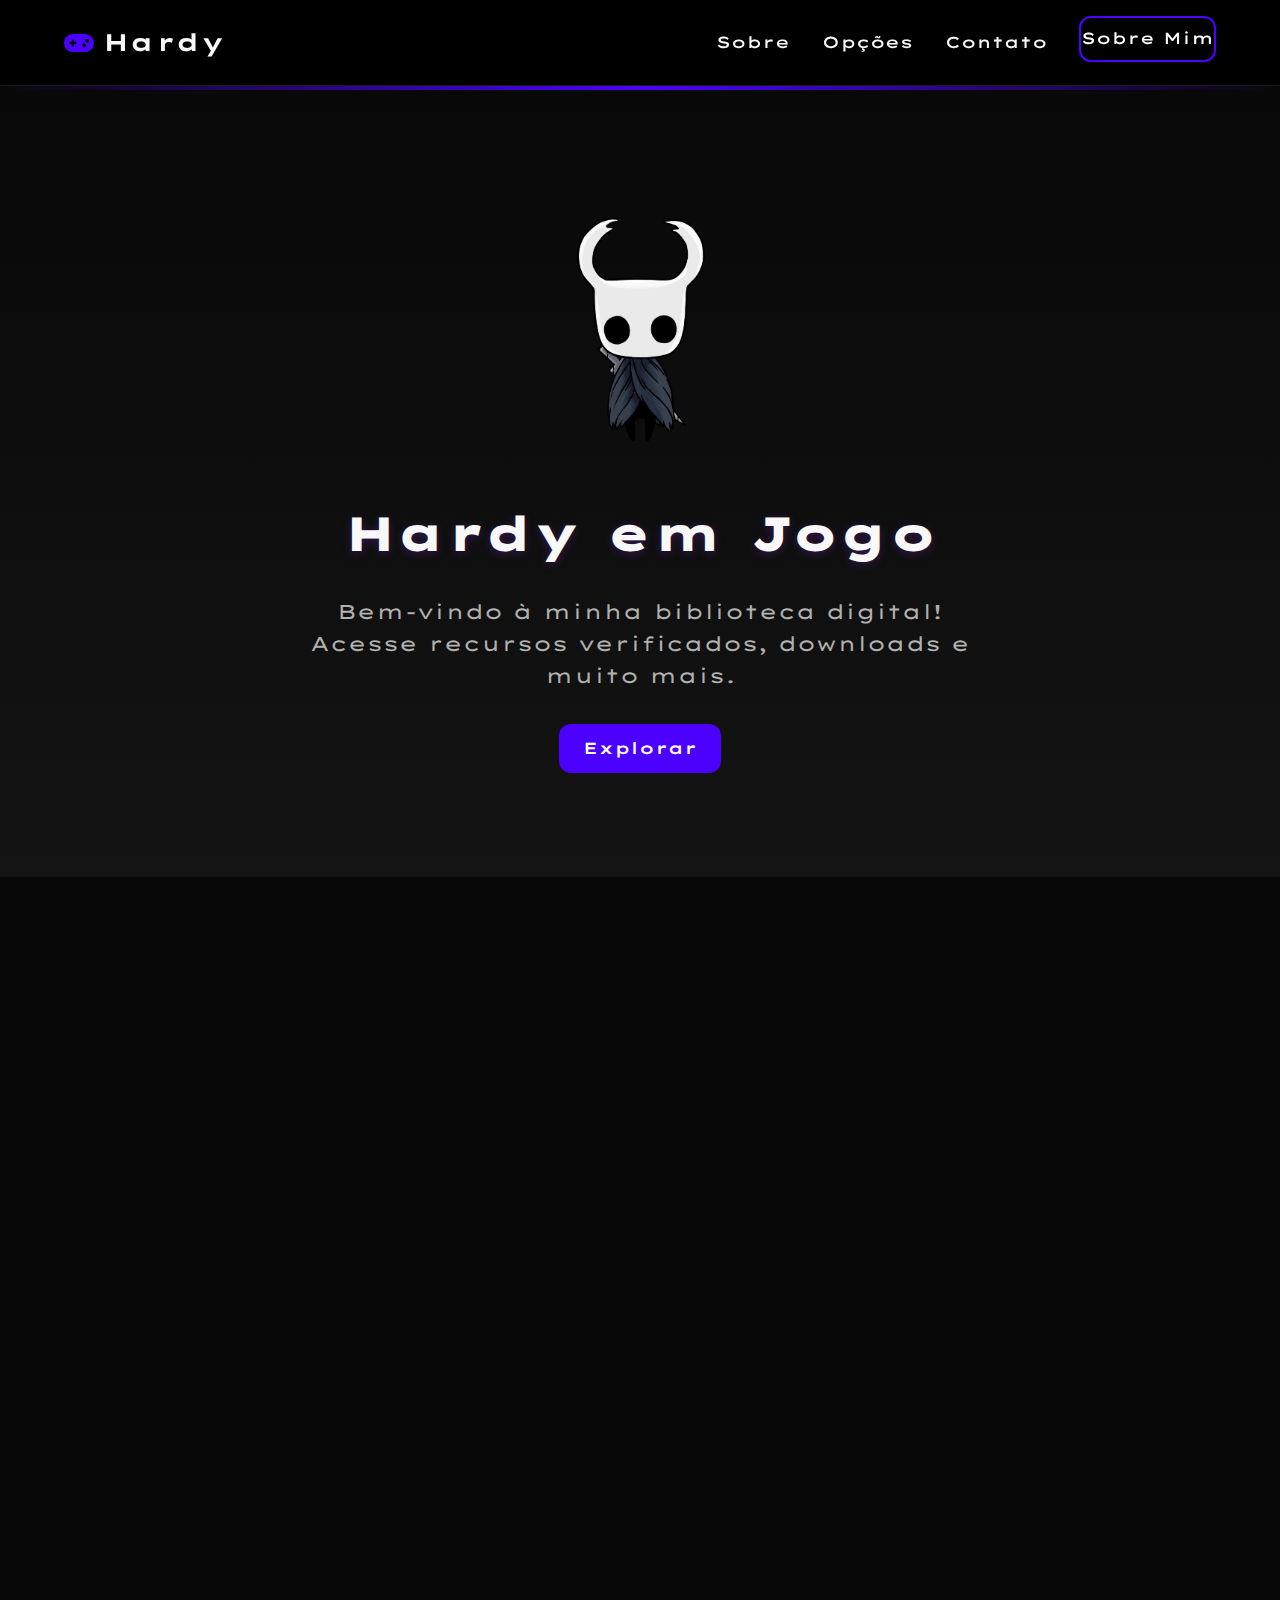
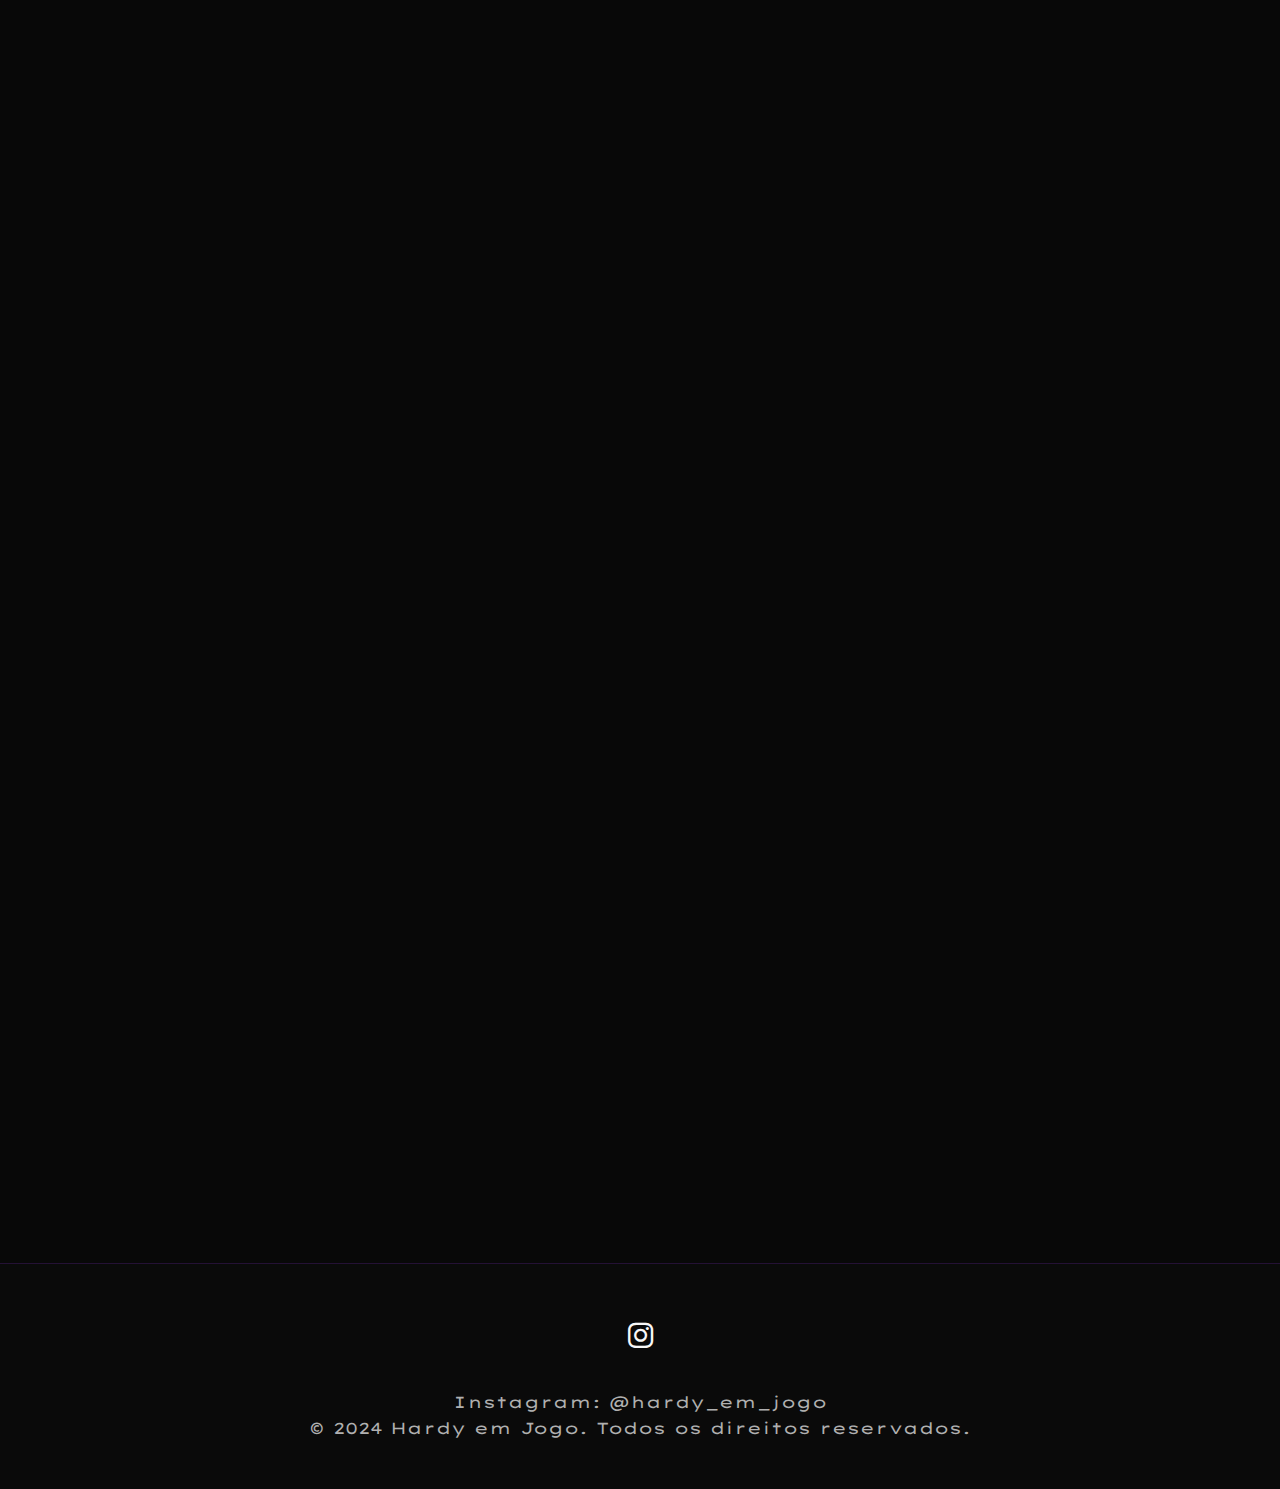
<file: index.html>
<!DOCTYPE html>
<html lang="pt-br">
<head>
    <meta charset="UTF-8">
    <meta name="viewport" content="width=device-width, initial-scale=1.0, maximum-scale=1.0, user-scalable=no">
    <meta name="description" content="Hardy em Jogo - Biblioteca de links e recursos para jogos">
    <link rel="preconnect" href="https://fonts.googleapis.com">
    <link rel="preconnect" href="https://fonts.gstatic.com" crossorigin>
    <link href="https://fonts.googleapis.com/css2?family=Lexend+Zetta:wght@100..900&display=swap" rel="stylesheet">
    <link rel="stylesheet" href="https://cdnjs.cloudflare.com/ajax/libs/font-awesome/6.4.0/css/all.min.css">
    <link rel="stylesheet" href="estilizações/modern-style.css">
    <title>Hardy em Jogo</title>
</head>
<body>
    <header>
        <nav class="navbar">
            <div class="container">
                <div class="logo">
                    <i class="fas fa-gamepad"></i>
                    Hardy
                </div>
                <button class="mobile-toggle" aria-expanded="false" aria-label="Abrir menu">
                    <i class="fas fa-bars"></i>
                </button>
                <ul class="nav-links">
                    <li><a href="#sobre">Sobre</a></li>
                    <li><a href="#opcoes">Opções</a></li>
                    <li><a href="#contato">Contato</a></li>
                    <li><a href="https://zhardyz.github.io/Portf-lio/" target="_blank" class="btn"><span>Sobre Mim</span></a></li>
                </ul>
            </div>
        </nav>
    </header>

    <!-- Hero Section com Knight -->
    <section class="hero">
        <div class="container">
            <img src="The_Knight.png" alt="The Knight" class="reveal" style="max-width: 200px; margin-bottom: 2rem;">
            <h1 class="reveal">Hardy em Jogo</h1>
            <p class="reveal">Bem-vindo à minha biblioteca digital! Acesse recursos verificados, downloads e muito mais.</p>
            <a href="#opcoes" class="btn reveal" aria-label="Explorar opções">
                <span>Explorar</span>
            </a>
        </div>
    </section>

    <main>
        <!-- Sobre a biblioteca -->
        <section id="sobre" class="about">
            <div class="container">
                <h2 class="reveal">Bem-vindo à Biblioteca</h2>
                <p class="reveal">Aqui disponibilizo apenas arquivos que já foram verificados e testados. Meu objetivo é fornecer acesso fácil e seguro a recursos de qualidade para jogadores e entusiastas.</p>
                <p class="reveal">Em breve, mais novidades estarão disponíveis. Fique ligado!</p>
            </div>
        </section>

        <!-- Opções principais -->
        <section id="opcoes" class="services">
            <div class="container">
                <h2 class="reveal">Opções</h2>
                <div class="grid">
                    <!-- Card Biblioteca -->
                    <a href="links-onedrive.html" class="card reveal">
                        <div class="card-img">
                            <img src="imagens/celesteof.jpg" alt="Biblioteca de Links">
                        </div>
                        <h3 class="card-title">Biblioteca de Links</h3>
                        <p>Acesse links para Google Drive, MediaFire e outros recursos organizados.</p>
                        <div style="margin-top: auto; text-align: center; padding-top: 1rem;">
                            <span class="btn"><span>Acessar</span></span>
                        </div>
                    </a>

                    <!-- Card Downloads -->
                    <a href="downloads.html" class="card reveal">
                        <div class="card-img">
                            <img src="imagens/hero.jpg" alt="Downloads">
                        </div>
                        <h3 class="card-title">Downloads</h3>
                        <p>Baixe arquivos diretamente pelo site, incluindo jogos e recursos.</p>
                        <div style="margin-top: auto; text-align: center; padding-top: 1rem;">
                            <span class="btn"><span>Baixar Arquivos</span></span>
                        </div>
                    </a>

                    <!-- Card Anúncios -->
                    <a href="anuncios.html" class="card reveal">
                        <div class="card-img">
                            <img src="imagens/vergil.jpg" alt="Anúncios">
                        </div>
                        <h3 class="card-title">Anúncios</h3>
                        <p>Conheça meus projetos, novidades e ideias em desenvolvimento.</p>
                        <div style="margin-top: auto; text-align: center; padding-top: 1rem;">
                            <span class="btn"><span>Ver Anúncios</span></span>
                        </div>
                    </a>
                </div>
            </div>
        </section>

        <!-- Destaques -->
        <section id="destaques" class="featured">
            <div class="container">
                <h2 class="reveal">Destaques</h2>
                <div class="carousel reveal">
                    <div class="carousel-container">
                        <div class="carousel-item">
                            <img src="imagens/skul.jpg" alt="Destaque 1">
                            <div class="carousel-caption">
                                <h3>Skul: The Hero Slayer</h3>
                                <p>Um incrível roguelike 2D com mecânicas únicas.</p>
                            </div>
                        </div>
                        <div class="carousel-item">
                            <img src="imagens/limbocompleto.jpg" alt="Destaque 2">
                            <div class="carousel-caption">
                                <h3>LIMBO</h3>
                                <p>Uma experiência atmosférica inesquecível.</p>
                            </div>
                        </div>
                        <div class="carousel-item">
                            <img src="imagens/dragon-ball-sparking-zero_pw6f.jpg" alt="Destaque 3">
                            <div class="carousel-caption">
                                <h3>Dragon Ball Sparking Zero</h3>
                                <p>O mais novo jogo da série Dragon Ball.</p>
                            </div>
                        </div>
                    </div>
                </div>
            </div>
        </section>
    </main>

    <footer id="contato">
        <div class="container">
            <div class="social-links">
                <a href="https://instagram.com/hardy_em_jogo" target="_blank" aria-label="Instagram">
                    <i class="fab fa-instagram"></i>
                </a>
            </div>
            <p>Instagram: @hardy_em_jogo</p>
            <p>&copy; 2024 Hardy em Jogo. Todos os direitos reservados.</p>
        </div>
    </footer>

    <script src="modern-script.js"></script>
</body>
</html>
</file>
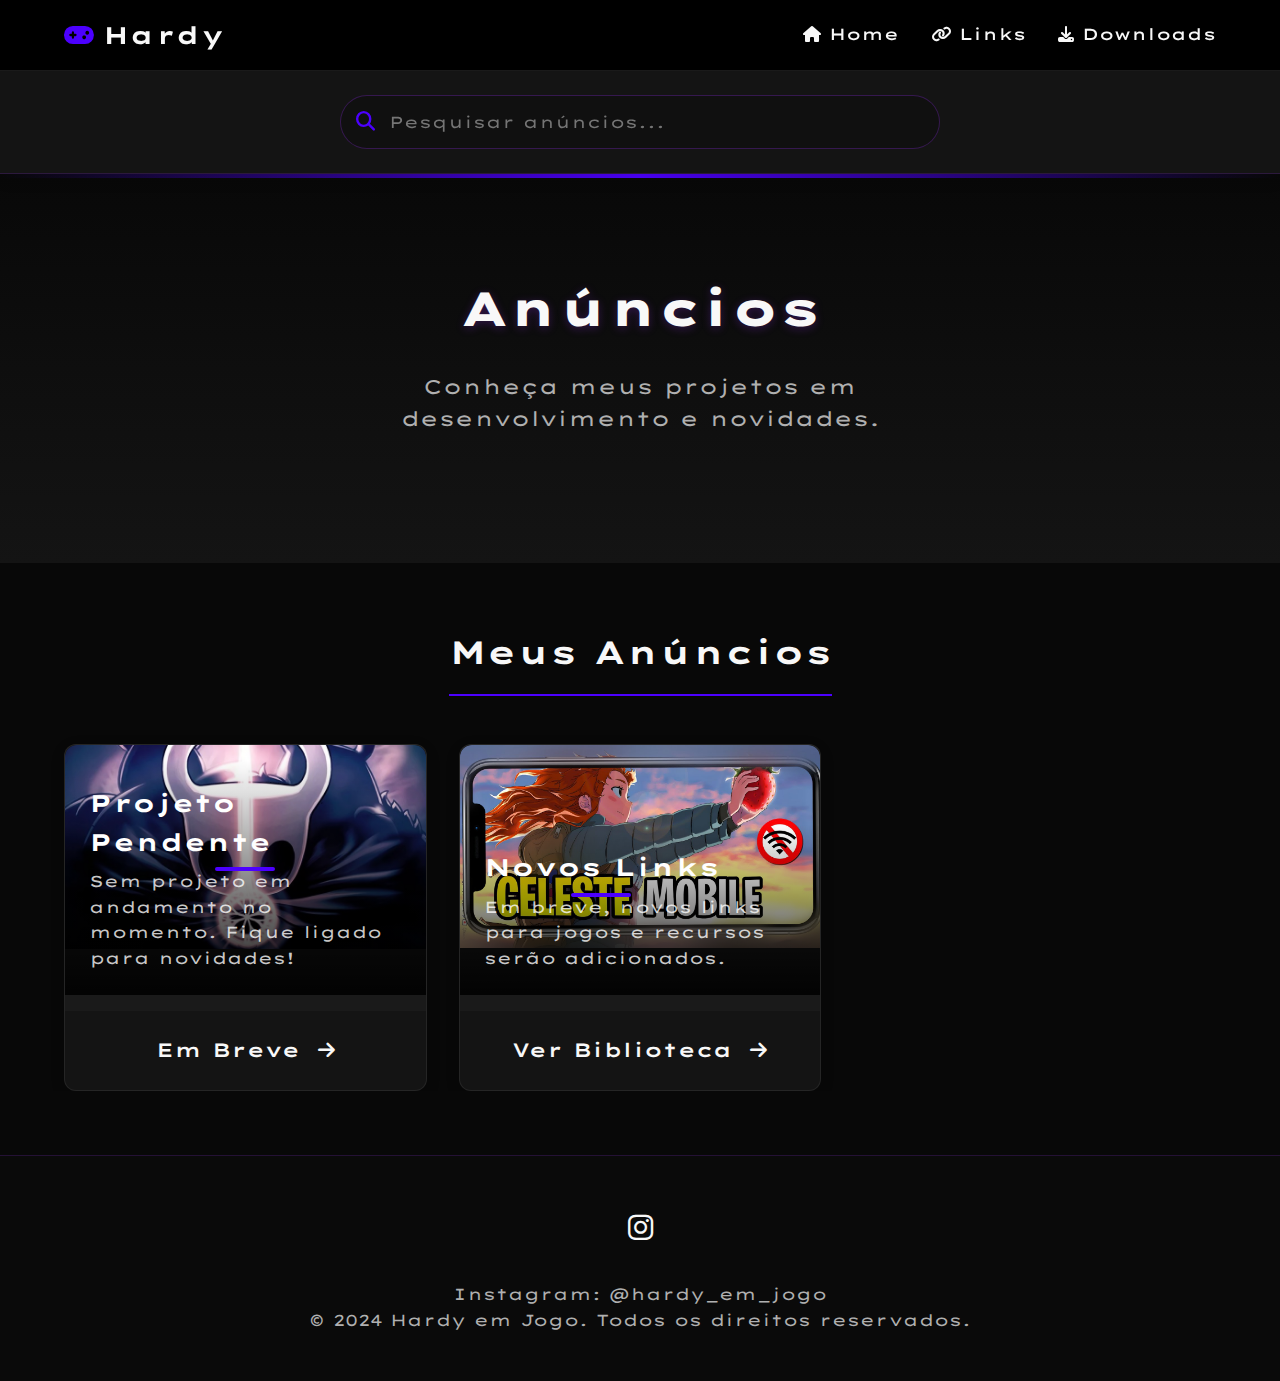
<file: anuncios.html>
<!DOCTYPE html>
<html lang="pt-br">
<head>
    <meta charset="UTF-8">
    <meta name="viewport" content="width=device-width, initial-scale=1.0, maximum-scale=1.0, user-scalable=no">
    <meta name="description" content="Hardy em Jogo - Anúncios de projetos e novidades">
    <title>Anúncios - Hardy em Jogo</title>
    <link rel="preconnect" href="https://fonts.googleapis.com">
    <link rel="preconnect" href="https://fonts.gstatic.com" crossorigin>
    <link href="https://fonts.googleapis.com/css2?family=Lexend+Zetta:wght@400;600&display=swap" rel="stylesheet">
    <link rel="stylesheet" href="https://cdnjs.cloudflare.com/ajax/libs/font-awesome/6.4.0/css/all.min.css">
    <link rel="stylesheet" href="estilizações/modern-style.css">
    <style>
        /* Estilos específicos para a página de anúncios */
        .search-bar {
            background-color: var(--secondary-color);
            padding: 1.5rem 0;
            position: sticky;
            top: 70px;
            z-index: 99;
            backdrop-filter: blur(10px);
            border-bottom: 1px solid rgba(138, 43, 226, 0.2);
            box-shadow: 0 5px 15px rgba(0, 0, 0, 0.1);
        }
        
        .search-bar .container {
            display: flex;
            justify-content: center;
        }
        
        .search-bar input {
            width: 100%;
            max-width: 600px;
            padding: 1rem 1.5rem;
            border-radius: 50px;
            border: 1px solid rgba(138, 43, 226, 0.3);
            background-color: rgba(0, 0, 0, 0.2);
            color: var(--text-color);
            font-size: 1rem;
            transition: all var(--transition-speed);
            padding-left: 3rem;
        }
        
        .search-bar input:focus {
            outline: none;
            background-color: rgba(0, 0, 0, 0.3);
            box-shadow: 0 0 0 3px rgba(138, 43, 226, 0.3);
            border-color: var(--accent-color);
        }
        
        .search-wrapper {
            position: relative;
            width: 100%;
            max-width: 600px;
        }
        
        .search-icon {
            position: absolute;
            left: 1rem;
            top: 50%;
            transform: translateY(-50%);
            color: var(--accent-color);
            font-size: 1.2rem;
        }
        
        .grid {
            display: grid;
            grid-template-columns: repeat(auto-fill, minmax(350px, 1fr));
            gap: 2rem;
        }
        
        .item {
            overflow: hidden;
            border-radius: var(--border-radius);
            background-color: var(--card-bg);
            transition: transform var(--transition-speed);
            height: 100%;
            display: flex;
            flex-direction: column;
            border: 1px solid rgba(255, 255, 255, 0.05);
            box-shadow: 0 4px 15px rgba(0, 0, 0, 0.1);
        }
        
        .item:hover {
            transform: translateY(-10px);
            box-shadow: 0 15px 30px rgba(138, 43, 226, 0.3);
            border-color: rgba(138, 43, 226, 0.2);
        }
        
        .item .carousel {
            position: relative;
            height: 250px;
            overflow: hidden;
            border-radius: var(--border-radius) var(--border-radius) 0 0;
        }
        
        .carousel-wrapper {
            height: 100%;
            width: 100%;
            display: flex;
            transition: transform 0.5s ease;
        }
        
        .carousel-wrapper img {
            width: 100%;
            height: 100%;
            object-fit: cover;
            flex-shrink: 0;
        }
        
        .overlay-text {
            position: absolute;
            bottom: 0;
            left: 0;
            right: 0;
            padding: 1.5rem;
            background: linear-gradient(to top, rgba(0, 0, 0, 0.9), transparent);
            color: white;
        }
        
        .overlay-text h2 {
            font-size: 1.5rem;
            margin-bottom: 0.5rem;
            text-align: left;
            color: white;
        }
        
        .overlay-text p {
            color: rgba(255, 255, 255, 0.8);
            font-size: 1rem;
        }
        
        .item-title {
            display: block;
            padding: 1.5rem;
            font-size: 1.2rem;
            font-weight: 600;
            color: var(--text-color);
            text-align: center;
            margin-top: auto;
            background-color: rgba(0, 0, 0, 0.2);
            transition: background-color var(--transition-speed), color var(--transition-speed);
        }
        
        .item-title:hover {
            background-color: var(--accent-color);
            color: white;
        }
        
        .item-title i {
            margin-left: 0.5rem;
            transition: transform var(--transition-speed);
        }
        
        .item-title:hover i {
            transform: translateX(5px);
        }
        
        .noResultsMessage {
            text-align: center;
            padding: 2rem;
            font-size: 1.2rem;
            color: var(--text-muted);
            display: none;
        }
        
        .anuncios-section h1 {
            margin-bottom: 2rem;
            text-align: center;
            padding-bottom: 1rem;
            border-bottom: 2px solid var(--accent-color);
            display: inline-block;
        }
        
        .anuncios-section .container > h1 {
            text-align: center;
            margin: 0 auto 3rem;
            display: table;
        }
        
        /* Estilos para o formulário de inscrição */
        .subscribe-form {
            display: flex;
            gap: 1rem;
            margin: 1.5rem 0;
        }
        
        .subscribe-form input {
            flex: 1;
            padding: 0.75rem 1.5rem;
            border-radius: var(--border-radius);
            border: 1px solid rgba(138, 43, 226, 0.3);
            background-color: rgba(0, 0, 0, 0.2);
            color: var(--text-color);
        }
        
        .subscribe-form input:focus {
            outline: none;
            border-color: var(--accent-color);
            box-shadow: 0 0 0 3px rgba(138, 43, 226, 0.3);
        }
        
        p.small {
            font-size: 0.85rem;
            color: var(--text-muted);
            margin-top: 0.5rem;
        }
        
        @media (max-width: 768px) {
            .grid {
                grid-template-columns: 1fr;
            }
            
            .item {
                margin-bottom: 1.5rem;
            }
            
            .subscribe-form {
                flex-direction: column;
            }
            
            .subscribe-form input, 
            .subscribe-form button {
                width: 100%;
            }
            
            .item .carousel {
                height: 200px;
            }
            
            .overlay-text {
                padding: 1rem;
            }
            
            .overlay-text h2 {
                font-size: 1.3rem;
            }
        }
    </style>
</head>
<body>
    <header>
        <nav class="navbar">
            <div class="container">
                <div class="logo">
                    <i class="fas fa-gamepad"></i>
                    Hardy
                </div>
                <button class="mobile-toggle" aria-expanded="false" aria-label="Abrir menu">
                    <i class="fas fa-bars"></i>
                </button>
                <ul class="nav-links">
                    <li><a href="index.html"><i class="fas fa-home"></i> Home</a></li>
                    <li><a href="links-onedrive.html"><i class="fas fa-link"></i> Links</a></li>
                    <li><a href="downloads.html"><i class="fas fa-download"></i> Downloads</a></li>
                </ul>
            </div>
        </nav>
    </header>

    <!-- Barra de pesquisa -->
    <section class="search-bar">
        <div class="container">
            <div class="search-wrapper">
                <i class="fas fa-search search-icon"></i>
                <input type="text" id="searchInput" placeholder="Pesquisar anúncios...">
            </div>
        </div>
    </section>

    <main>
        <section class="hero">
            <div class="container">
                <h1 class="reveal">Anúncios</h1>
                <p class="reveal">Conheça meus projetos em desenvolvimento e novidades.</p>
            </div>
        </section>

        <section id="anuncios" class="anuncios-section">
            <div class="container">
                <h1 class="reveal">Meus Anúncios</h1>
                <p class="noResultsMessage" id="noResultsMessage">Não encontramos resultados para sua pesquisa.</p>

                <div class="grid">
                    <!-- Item 1 -->
                    <div class="item reveal" data-title="Projeto Hardy em jogo">
                        <div class="carousel">
                            <div class="image-overlay-container">
                                <div class="carousel-wrapper">
                                    <img src="imagens-em breve/hollow-knight.jpg" alt="Hollow Knight">
                                    <img src="imagens-em breve/b9b807b480f07f6c92cd14d740b4554fe1328b13-810x450.avif" alt="Silksong">
                                    <img src="imagens-em breve/1_EdLomyJ7aM-sOmr4JngnZQ.png" alt="Jogo Indie">
                                </div>
                                <div class="overlay-text">
                                    <h2>Projeto Pendente</h2>
                                    <p>Sem projeto em andamento no momento. Fique ligado para novidades!</p>
                                </div>
                            </div>
                        </div>
                        <a href="index.html" class="item-title">Em Breve <i class="fas fa-arrow-right"></i></a>
                    </div>
                    
                    <!-- Item 2 (adicional para exemplo) -->
                    <div class="item reveal" data-title="Novidades">
                        <div class="carousel">
                            <div class="image-overlay-container">
                                <div class="carousel-wrapper">
                                    <img src="imagens/celesteof.jpg" alt="Celeste">
                                </div>
                                <div class="overlay-text">
                                    <h2>Novos Links</h2>
                                    <p>Em breve, novos links para jogos e recursos serão adicionados.</p>
                                </div>
                            </div>
                        </div>
                        <a href="links-onedrive.html" class="item-title">Ver Biblioteca <i class="fas fa-arrow-right"></i></a>
                    </div>
                </div>
            </div>
        </section>
    </main>

    <footer>
        <div class="container">
            <div class="social-links">
                <a href="https://instagram.com/hardy_em_jogo" target="_blank" aria-label="Instagram">
                    <i class="fab fa-instagram"></i>
                </a>
            </div>
            <p>Instagram: @hardy_em_jogo</p>
            <p>&copy; 2024 Hardy em Jogo. Todos os direitos reservados.</p>
        </div>
    </footer>

    <script src="modern-script.js"></script>
    <script src="anuncios.js"></script>
</body>
</html>
</file>
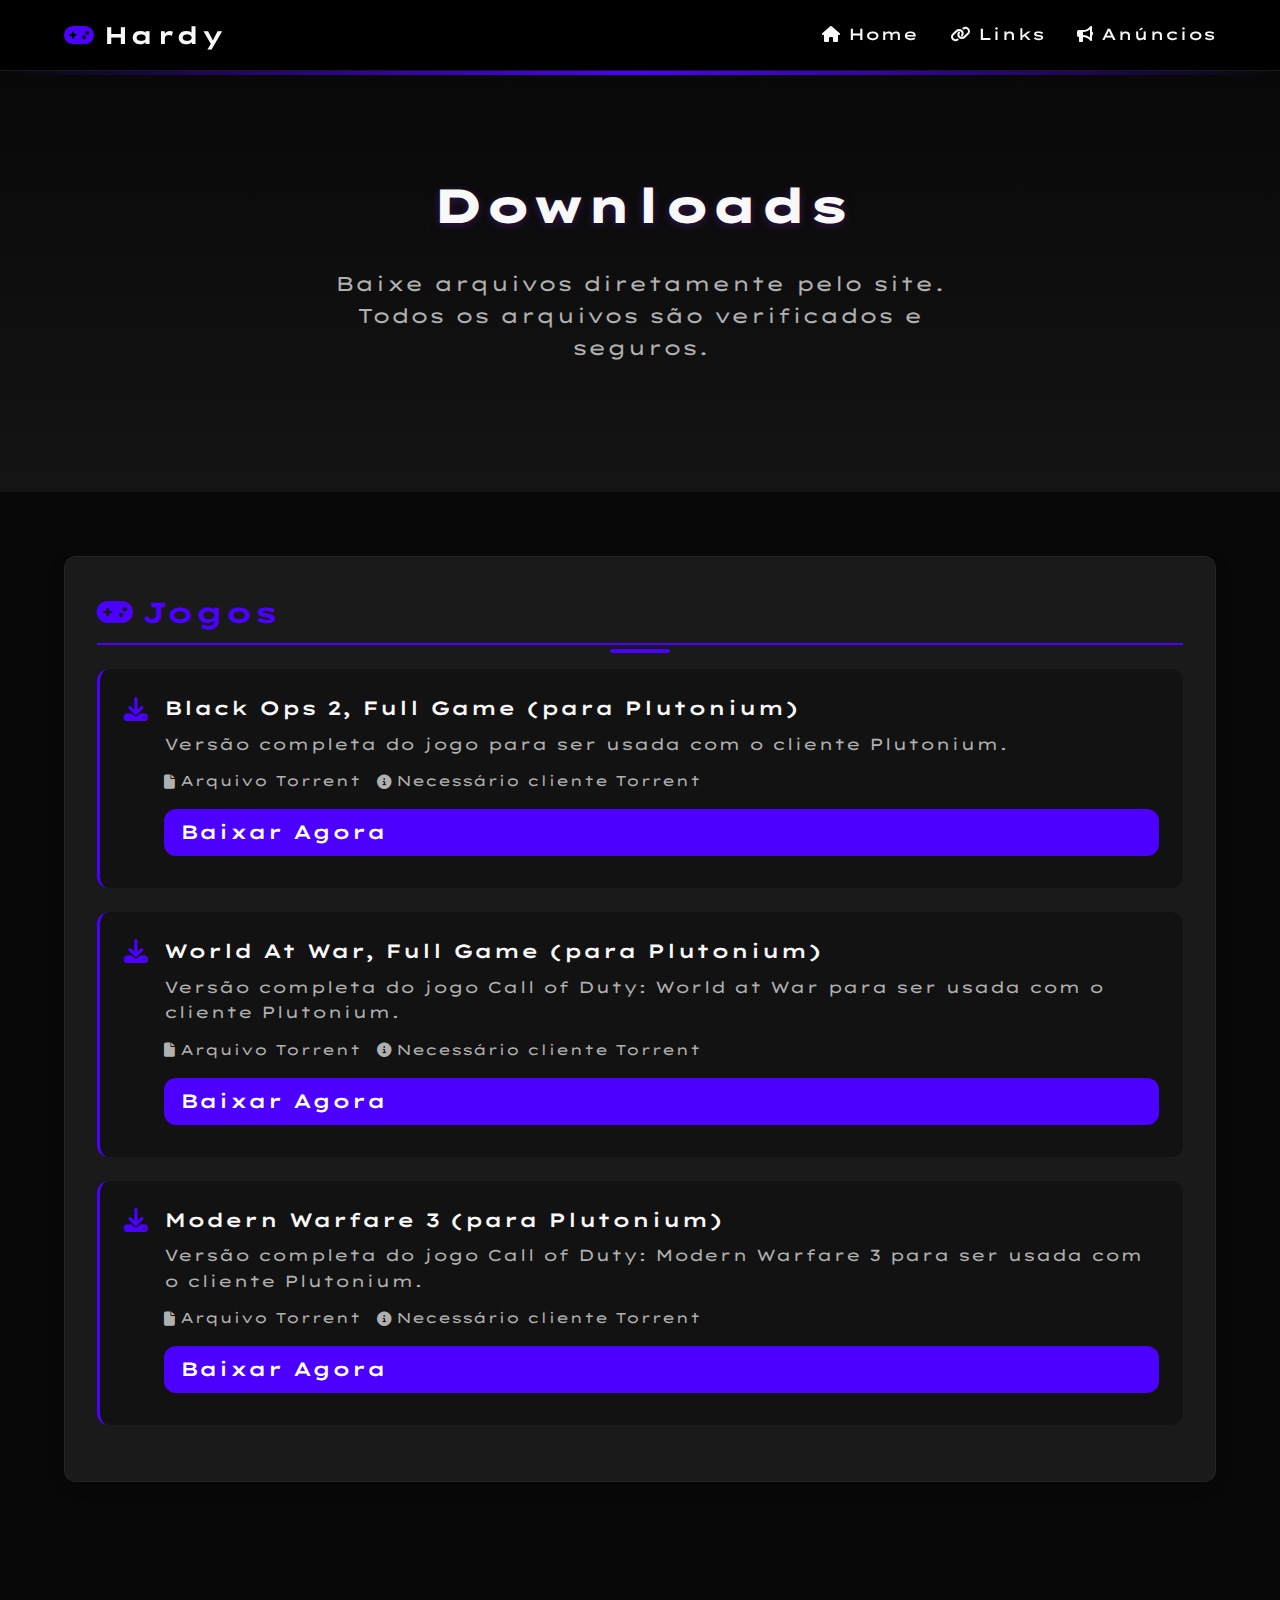
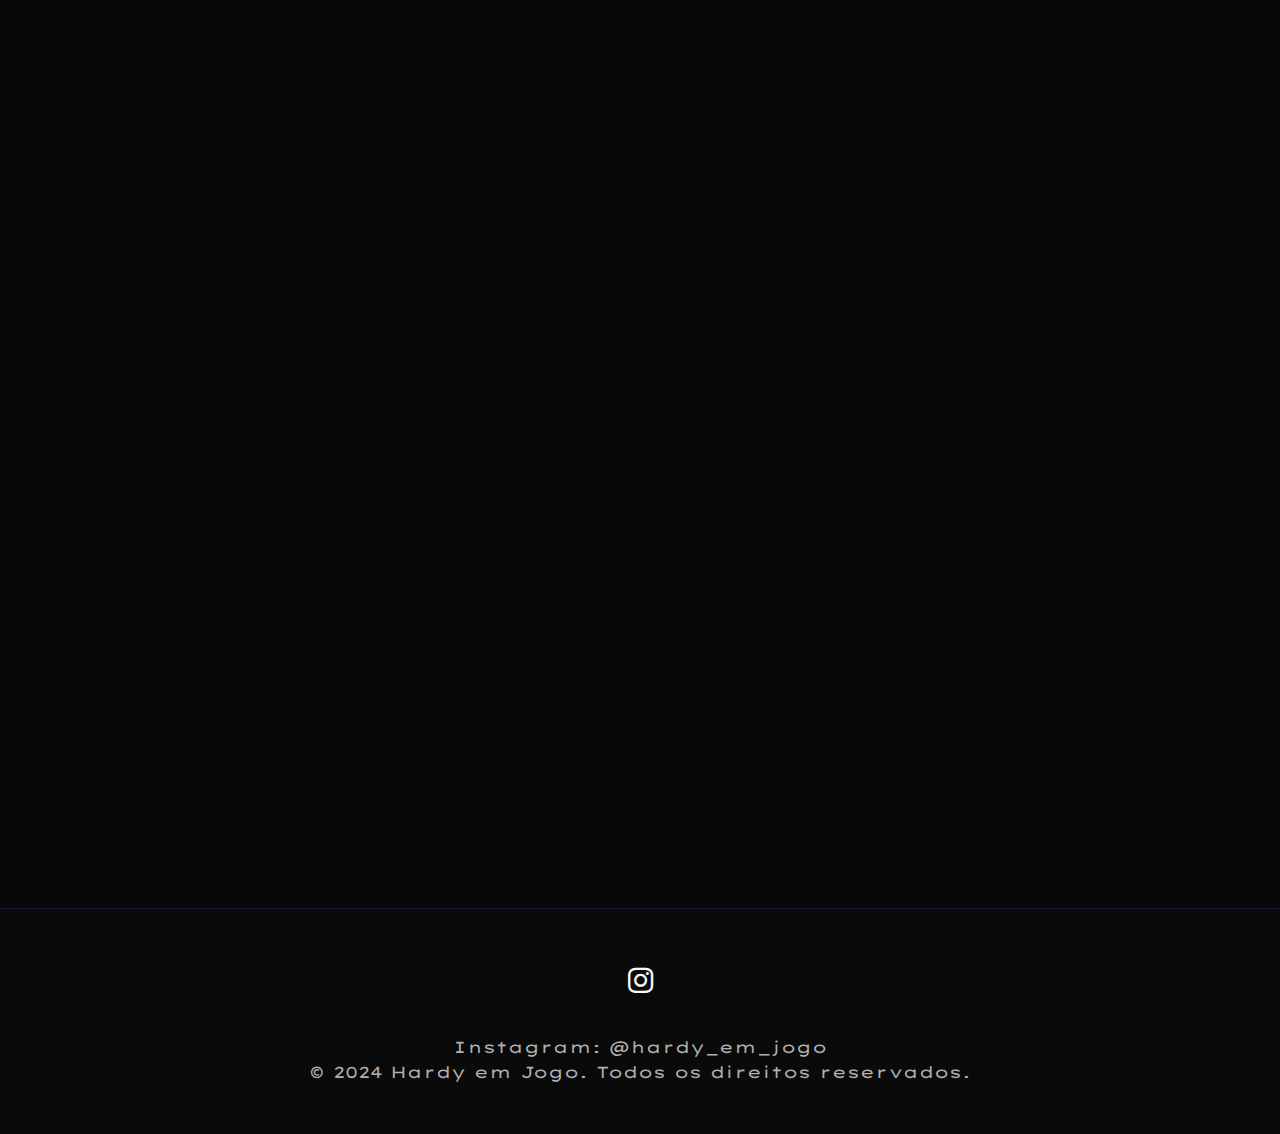
<file: downloads.html>
<!DOCTYPE html>
<html lang="pt-br">
<head>
    <meta charset="UTF-8">
    <meta name="viewport" content="width=device-width, initial-scale=1.0, maximum-scale=1.0, user-scalable=no">
    <meta name="description" content="Hardy em Jogo - Downloads diretos de jogos e recursos">
    <title>Downloads - Hardy em Jogo</title>
    <link rel="preconnect" href="https://fonts.googleapis.com">
    <link rel="preconnect" href="https://fonts.gstatic.com" crossorigin>
    <link href="https://fonts.googleapis.com/css2?family=Lexend+Zetta:wght@100..900&display=swap" rel="stylesheet">
    <link rel="stylesheet" href="https://cdnjs.cloudflare.com/ajax/libs/font-awesome/6.4.0/css/all.min.css">
    <link rel="stylesheet" href="estilizações/modern-style.css">
    <style>
        /* Estilos específicos para a página de downloads */
        .download-category {
            background-color: var(--card-bg);
            border-radius: var(--border-radius);
            padding: 2rem;
            margin-bottom: 2rem;
            border: 1px solid rgba(255, 255, 255, 0.05);
            box-shadow: 0 4px 15px rgba(0, 0, 0, 0.2);
        }
        
        .download-category h2 {
            color: var(--accent-color);
            font-size: 1.8rem;
            margin-bottom: 1.5rem;
            text-align: left;
            border-bottom: 2px solid var(--accent-color);
            padding-bottom: 0.5rem;
            display: flex;
            align-items: center;
            gap: 0.5rem;
        }
        
        .download-category h2 i {
            color: var(--accent-color);
        }
        
        .download-item {
            padding: 1.5rem;
            background-color: rgba(0, 0, 0, 0.3);
            border-radius: var(--border-radius);
            margin-bottom: 1.5rem;
            transition: transform var(--transition-speed), background-color var(--transition-speed);
            border-left: 3px solid var(--accent-color);
        }
        
        .download-item:hover {
            transform: translateY(-5px);
            background-color: rgba(0, 0, 0, 0.4);
            box-shadow: 0 10px 30px rgba(138, 43, 226, 0.2);
        }
        
        .download-item a {
            display: flex;
            align-items: center;
            gap: 1rem;
            font-size: 1.2rem;
            font-weight: 600;
            margin-bottom: 0.5rem;
            color: var(--text-color);
        }
        
        .download-item a i {
            color: var(--accent-color);
            font-size: 1.5rem;
        }
        
        .download-item p {
            color: var(--text-muted);
            margin-top: 0.5rem;
            margin-left: 2.5rem;
        }
        
        .download-info {
            display: flex;
            gap: 1rem;
            margin-top: 0.8rem;
            margin-left: 2.5rem;
            color: var(--text-muted);
            font-size: 0.9rem;
        }
        
        .download-info span {
            display: flex;
            align-items: center;
            gap: 0.3rem;
        }
        
        .download-btn {
            background-color: var(--accent-color);
            color: white !important;
            padding: 0.5rem 1rem;
            border-radius: var(--border-radius);
            text-align: center;
            font-weight: 600;
            margin-top: 1rem;
            margin-left: 2.5rem;
            display: inline-block;
            position: relative;
            overflow: hidden;
            transition: transform var(--transition-speed), box-shadow var(--transition-speed);
            z-index: 1;
        }
        
        .download-btn span {
            position: relative;
            z-index: 2;
            display: inline-block;
        }
        
        .download-btn::before {
            content: '';
            position: absolute;
            top: 0;
            left: -100%;
            width: 100%;
            height: 100%;
            background-color: var(--accent-hover);
            transition: left var(--btn-hover-duration) ease;
            z-index: 0;
        }
        
        .download-btn:hover::before {
            left: 0;
        }
        
        .download-btn:hover {
            transform: translateY(-3px);
            box-shadow: 0 5px 15px rgba(76, 0, 255, 0.4);
        }
        
        .download-btn:hover span {
            color: var(--primary-color);
        }
        
        hr {
            border: none;
            border-top: 1px solid rgba(255, 255, 255, 0.1);
            margin: 2rem 0;
        }
        
        @media (max-width: 768px) {
            .download-category {
                padding: 1.5rem;
            }
            
            .download-item {
                padding: 1.2rem;
            }
            
            .download-item a {
                font-size: 1.1rem;
            }
            
            .download-info {
                flex-direction: column;
                gap: 0.5rem;
            }
        }
    </style>
</head>
<body>
    <header>
        <nav class="navbar">
            <div class="container">
                <div class="logo">
                    <i class="fas fa-gamepad"></i>
                    Hardy
                </div>
                <button class="mobile-toggle" aria-expanded="false" aria-label="Abrir menu">
                    <i class="fas fa-bars"></i>
                </button>
                <ul class="nav-links">
                    <li><a href="index.html"><i class="fas fa-home"></i> Home</a></li>
                    <li><a href="links-onedrive.html"><i class="fas fa-link"></i> Links</a></li>
                    <li><a href="anuncios.html"><i class="fas fa-bullhorn"></i> Anúncios</a></li>
                </ul>
            </div>
        </nav>
    </header>

    <main>
        <section class="hero">
            <div class="container">
                <h1 class="reveal">Downloads</h1>
                <p class="reveal">Baixe arquivos diretamente pelo site. Todos os arquivos são verificados e seguros.</p>
            </div>
        </section>

        <section id="downloads" class="downloads-section">
            <div class="container">
                <!-- Seção de arquivos de jogos -->
                <div class="download-category reveal">
                    <h2><i class="fas fa-gamepad"></i> Jogos</h2>
                    
                    <div class="download-item">
                        <a href="arquivos/pluto_t6_full_game.torrent" download>
                            <i class="fas fa-download"></i>
                            Black Ops 2, Full Game (para Plutonium)
                        </a>
                        <p>Versão completa do jogo para ser usada com o cliente Plutonium.</p>
                        <div class="download-info">
                            <span><i class="fas fa-file"></i> Arquivo Torrent</span>
                            <span><i class="fas fa-info-circle"></i> Necessário cliente Torrent</span>
                        </div>
                        <a href="arquivos/pluto_t6_full_game.torrent" download class="download-btn">
                            <span>Baixar Agora</span>
                        </a>
                    </div>
                    
                    <div class="download-item">
                        <a href="arquivos/pluto_t4_full_game.torrent" download>
                            <i class="fas fa-download"></i>
                            World At War, Full Game (para Plutonium)
                        </a>
                        <p>Versão completa do jogo Call of Duty: World at War para ser usada com o cliente Plutonium.</p>
                        <div class="download-info">
                            <span><i class="fas fa-file"></i> Arquivo Torrent</span>
                            <span><i class="fas fa-info-circle"></i> Necessário cliente Torrent</span>
                        </div>
                        <a href="arquivos/pluto_t4_full_game.torrent" download class="download-btn">
                            <span>Baixar Agora</span>
                        </a>
                    </div>
                    
                    <div class="download-item">
                        <a href="arquivos/iw5m_dlcs.torrent" download>
                            <i class="fas fa-download"></i>
                            Modern Warfare 3 (para Plutonium)
                        </a>
                        <p>Versão completa do jogo Call of Duty: Modern Warfare 3 para ser usada com o cliente Plutonium.</p>
                        <div class="download-info">
                            <span><i class="fas fa-file"></i> Arquivo Torrent</span>
                            <span><i class="fas fa-info-circle"></i> Necessário cliente Torrent</span>
                        </div>
                        <a href="arquivos/iw5m_dlcs.torrent" download class="download-btn">
                            <span>Baixar Agora</span>
                        </a>
                    </div>
                </div>
                
                <!-- Seção de imagens -->
                <div class="download-category reveal">
                    <h2><i class="fas fa-image"></i> Imagens</h2>
                    
                    <div class="download-item">
                        <a href="arquivos/imagens geradas por ia.zip" download>
                            <i class="fas fa-download"></i>
                            Imagens geradas por IA
                        </a>
                        <p>Coleção de 15 imagens em estilo anime geradas por inteligência artificial.</p>
                        <div class="download-info">
                            <span><i class="fas fa-file-archive"></i> Arquivo ZIP</span>
                            <span><i class="fas fa-images"></i> 15 imagens</span>
                        </div>
                        <a href="arquivos/imagens geradas por ia.zip" download class="download-btn">
                            <span>Baixar Agora</span>
                        </a>
                    </div>
                </div>
            </div>
        </section>
        
        <!-- Seção de instruções -->
        <section class="instructions">
            <div class="container">
                <h2 class="reveal">Como baixar e instalar</h2>
                <div class="card reveal">
                    <h3><i class="fas fa-info-circle"></i> Arquivos Torrent</h3>
                    <p>Para baixar arquivos torrent, você precisará de um cliente BitTorrent como uTorrent, qBittorrent ou similar. Siga estas etapas:</p>
                    <ol>
                        <li>Baixe o arquivo .torrent do link acima</li>
                        <li>Abra o arquivo com o seu cliente torrent favorito</li>
                        <li>Escolha uma localização para o download</li>
                        <li>Aguarde o download ser concluído</li>
                        <li>Para jogos Plutonium, siga as instruções do site oficial para configurar o launcher</li>
                    </ol>
                    <p>Se você precisar de ajuda adicional, entre em contato pelo Instagram.</p>
                </div>
            </div>
        </section>
    </main>

    <footer>
        <div class="container">
            <div class="social-links">
                <a href="https://instagram.com/hardy_em_jogo" target="_blank" aria-label="Instagram">
                    <i class="fab fa-instagram"></i>
                </a>
            </div>
            <p>Instagram: @hardy_em_jogo</p>
            <p>&copy; 2024 Hardy em Jogo. Todos os direitos reservados.</p>
        </div>
    </footer>

    <script src="modern-script.js"></script>
</body>
</html>
</file>
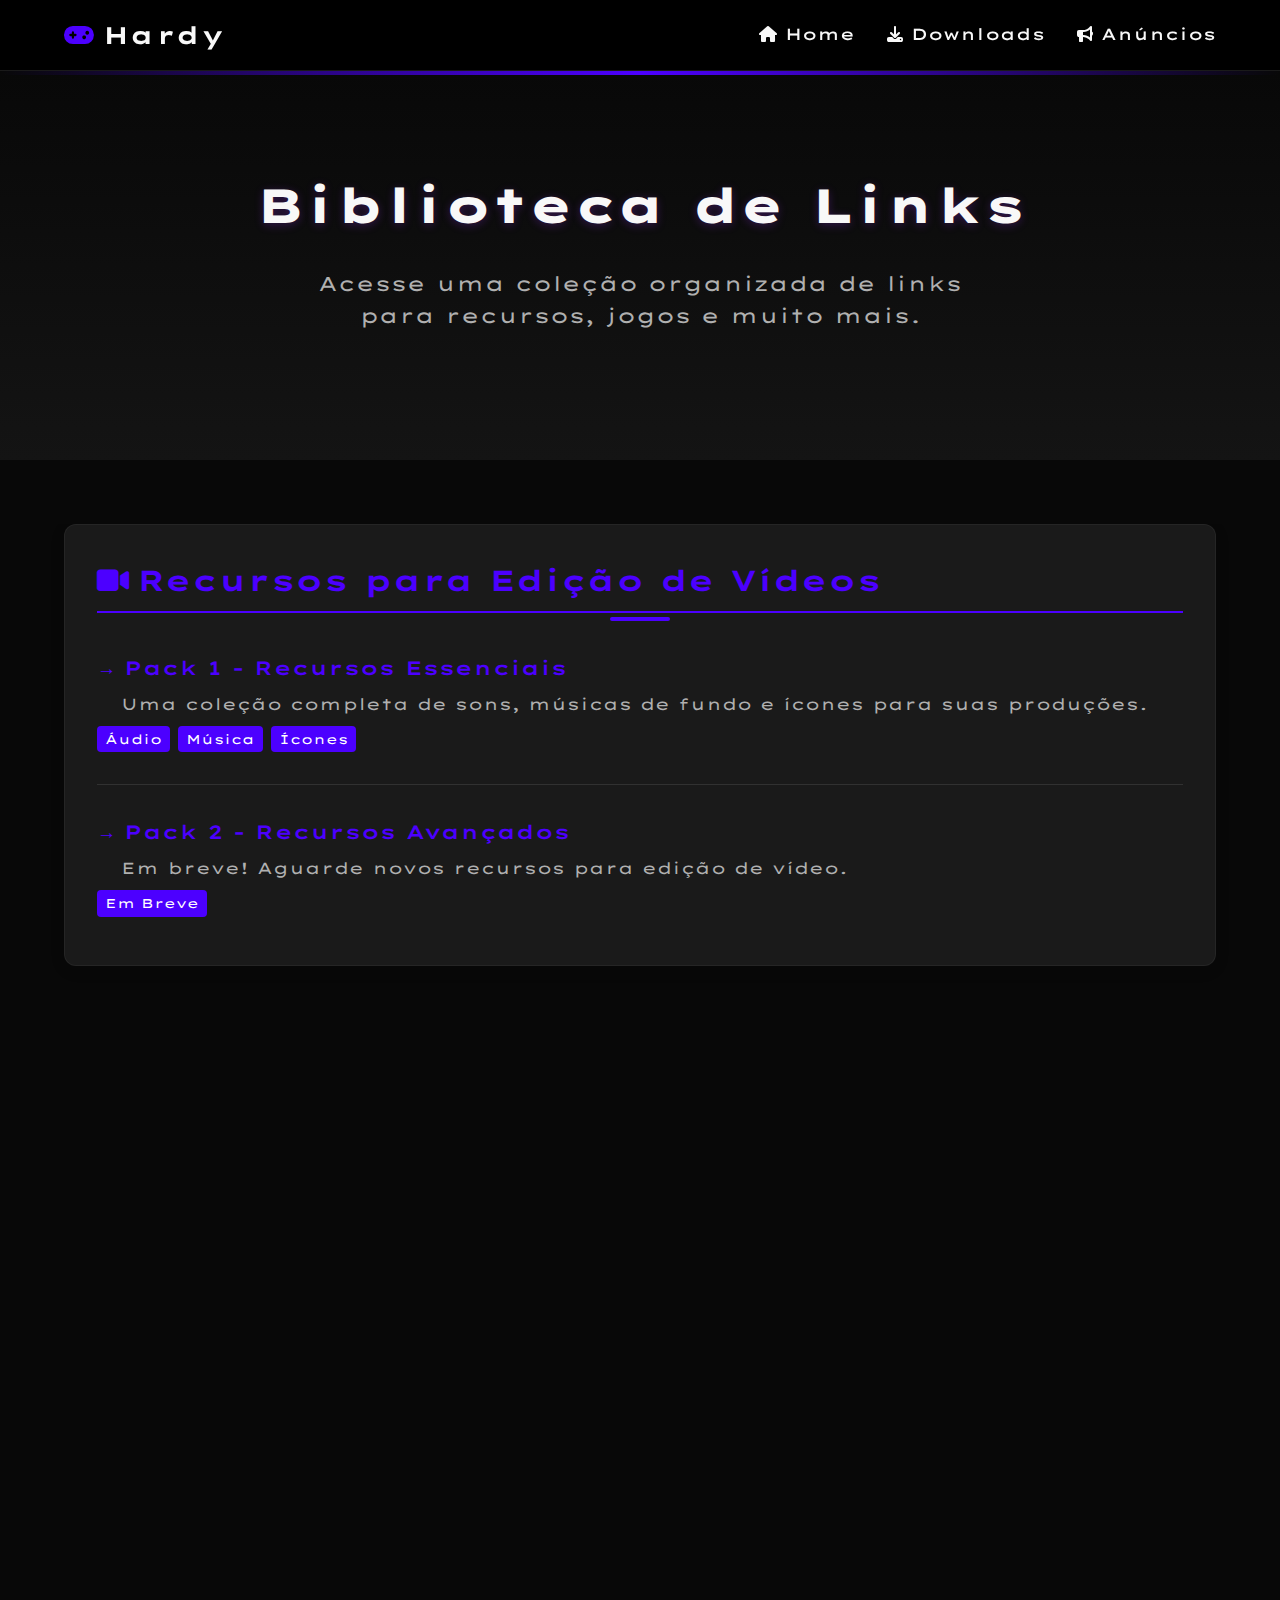
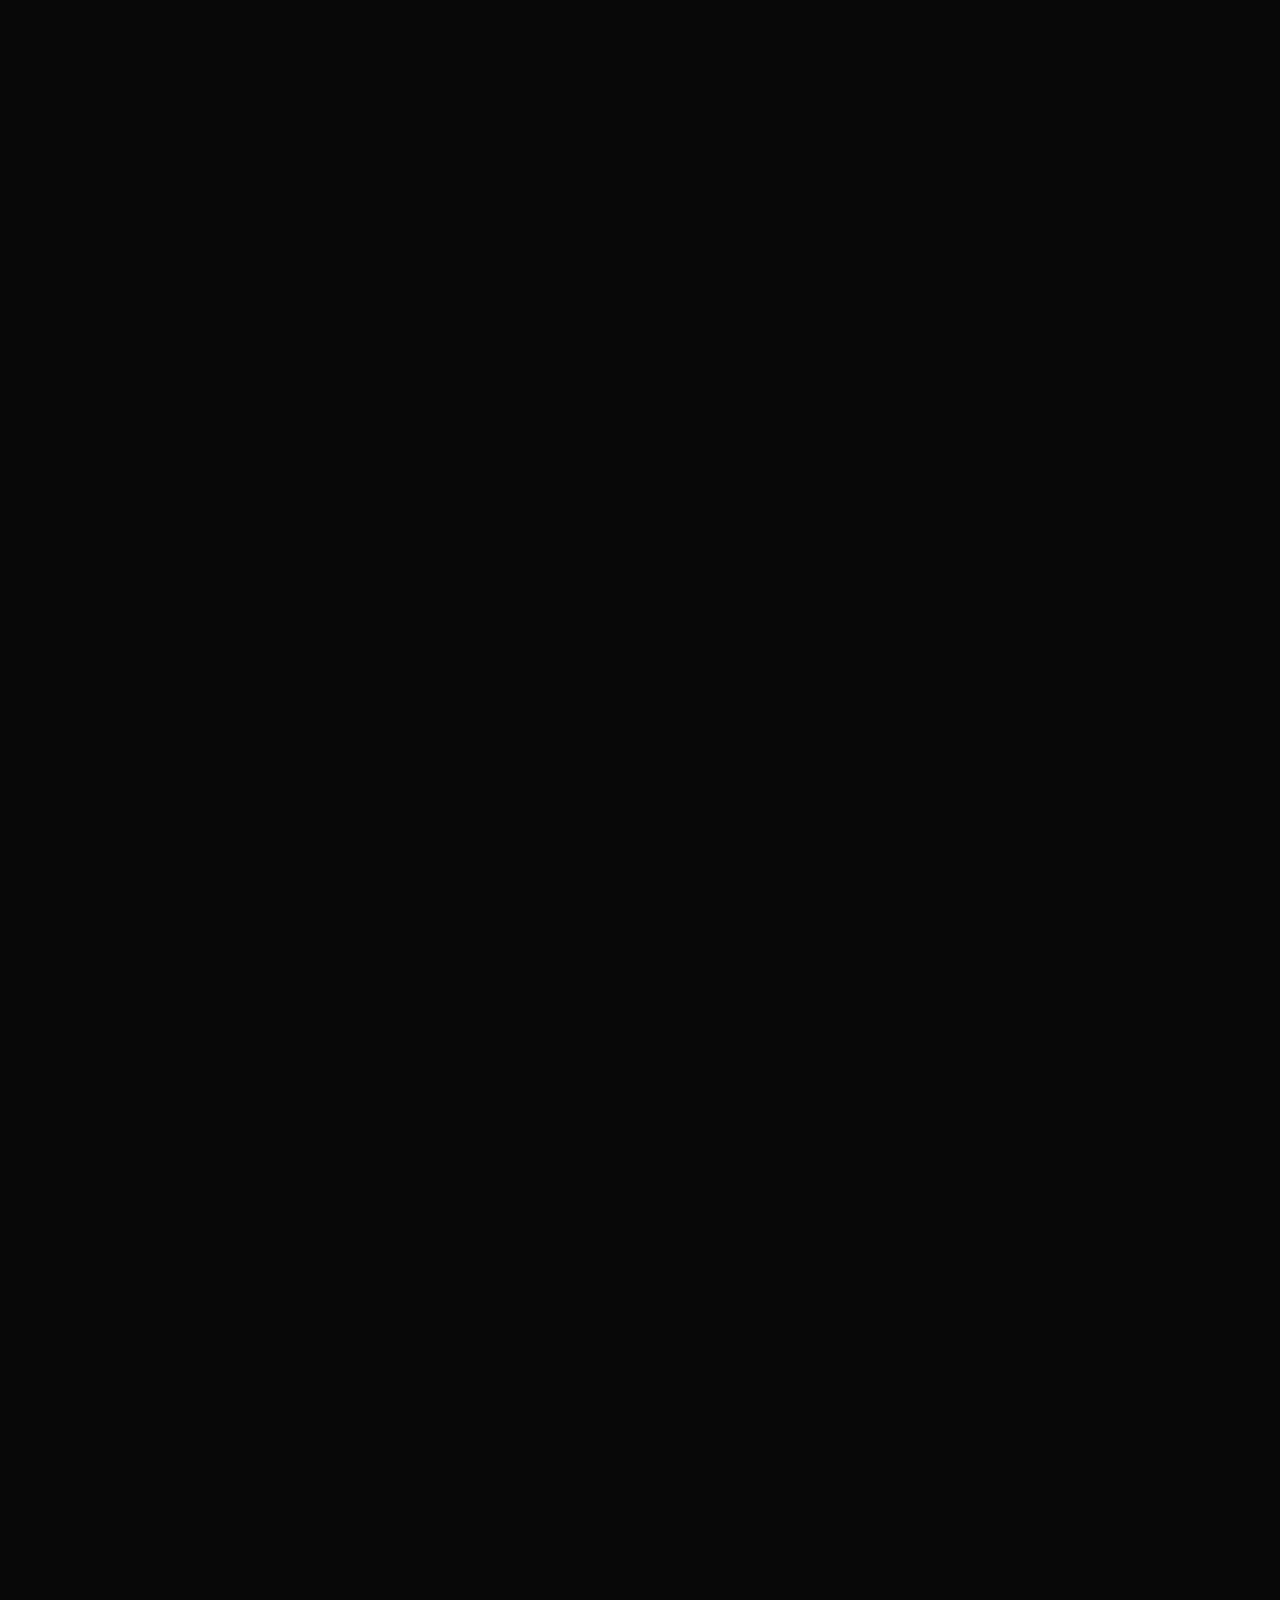
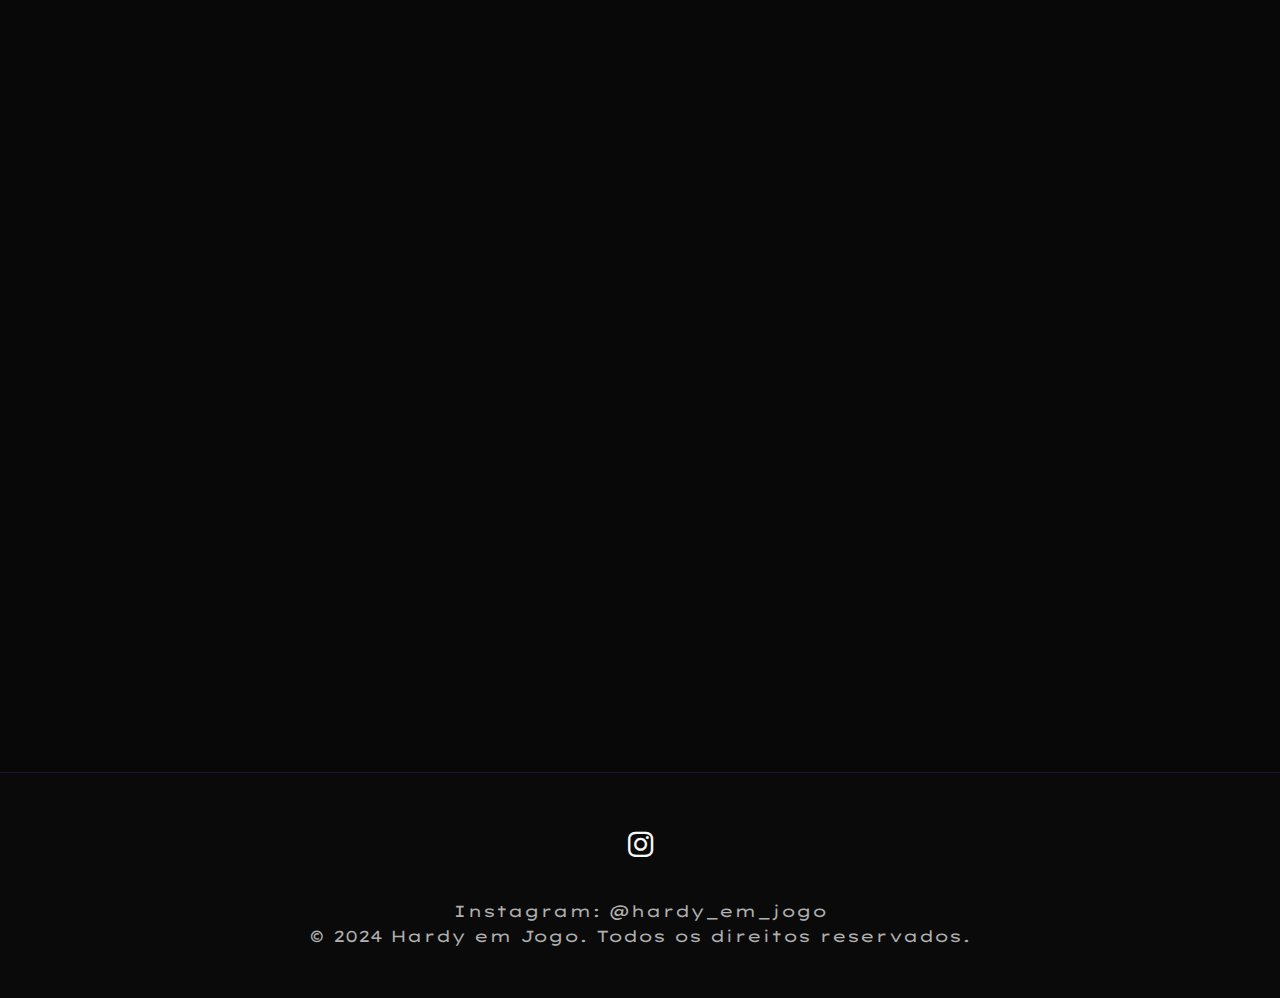
<file: links-onedrive.html>
<!DOCTYPE html>
<html lang="pt-br">
<head>
    <meta charset="UTF-8">
    <meta name="viewport" content="width=device-width, initial-scale=1.0, maximum-scale=1.0, user-scalable=no">
    <meta name="description" content="Hardy em Jogo - Biblioteca de links para Google Drive e MediaFire">
    <title>Biblioteca de Links - Hardy em Jogo</title>
    <link rel="preconnect" href="https://fonts.googleapis.com">
    <link rel="preconnect" href="https://fonts.gstatic.com" crossorigin>
    <link href="https://fonts.googleapis.com/css2?family=Lexend+Zetta:wght@100..900&display=swap" rel="stylesheet">
    <link rel="stylesheet" href="https://cdnjs.cloudflare.com/ajax/libs/font-awesome/6.4.0/css/all.min.css">
    <link rel="stylesheet" href="estilizações/modern-style.css">
    <style>
        /* Estilos específicos para a página de links */
        .links-category {
            background-color: var(--card-bg);
            border-radius: var(--border-radius);
            padding: 2rem;
            margin-bottom: 2rem;
            border: 1px solid rgba(255, 255, 255, 0.05);
            box-shadow: 0 4px 15px rgba(0, 0, 0, 0.1);
        }
        
        .links-category h2 {
            color: var(--accent-color);
            font-size: 1.8rem;
            margin-bottom: 1.5rem;
            text-align: left;
            border-bottom: 2px solid var(--accent-color);
            padding-bottom: 0.5rem;
            display: flex;
            align-items: center;
            gap: 0.5rem;
        }
        
        .links-category h2 i {
            color: var(--accent-color);
        }
        
        .link-item {
            padding: 1rem 0;
        }
        
        .link-item a {
            display: inline-block;
            font-size: 1.2rem;
            font-weight: 600;
            margin-bottom: 0.5rem;
            position: relative;
        }
        
        .link-item a::before {
            content: '→';
            margin-right: 0.5rem;
            color: var(--accent-color);
        }
        
        .link-item p {
            color: var(--text-muted);
            margin-left: 1.5rem;
        }
        
        hr {
            border: none;
            border-top: 1px solid rgba(255, 255, 255, 0.1);
            margin: 1rem 0;
        }
        
        .carousel-wrapper {
            margin-top: 1rem;
            position: relative;
        }
        
        .carousel {
            margin-top: 1rem;
            position: relative;
            overflow: hidden;
            border-radius: var(--border-radius);
            max-height: 300px;
        }
        
        .carousel-container {
            display: flex;
            transition: transform 0.5s ease;
            height: 100%;
        }
        
        .carousel-item {
            position: relative;
            flex: 0 0 100%;
            width: 100%;
        }
        
        .carousel-item img {
            width: 100%;
            height: 250px;
            object-fit: cover;
            display: block;
        }
        
        .carousel-caption {
            position: absolute;
            bottom: 0;
            left: 0;
            right: 0;
            background: linear-gradient(to top, rgba(0, 0, 0, 0.9), transparent);
            padding: 1rem;
            color: white;
        }
        
        .show-carousel {
            background-color: var(--accent-color);
            color: white;
            border: none;
            padding: 0.75rem 1.5rem;
            border-radius: var(--border-radius);
            cursor: pointer;
            font-weight: 600;
            transition: background-color var(--transition-speed), transform var(--transition-speed);
            display: inline-block;
        }
        
        .show-carousel:hover {
            background-color: var(--accent-hover);
            transform: translateY(-3px);
        }
        
        .hidden {
            display: none;
        }
        
        .link-tags {
            display: flex;
            gap: 0.5rem;
            margin-top: 0.5rem;
            flex-wrap: wrap;
        }
        
        .tag {
            background: var(--accent-color);
            color: white;
            font-size: 0.8rem;
            padding: 0.2rem 0.5rem;
            border-radius: 4px;
        }
        
        /* Correções de responsividade */
        @media (max-width: 768px) {
            .links-category {
                padding: 1.5rem;
            }
            
            .links-category h2 {
                font-size: 1.5rem;
            }
            
            .link-item a {
                font-size: 1.1rem;
                word-break: break-word;
            }
            
            .carousel-caption {
                padding: 0.5rem;
            }
            
            .carousel-caption h3 {
                font-size: 1.1rem;
                margin-bottom: 0.2rem;
            }
            
            .carousel-caption p {
                font-size: 0.9rem;
            }
            
            .carousel-item img {
                height: 200px;
            }
            
            .show-carousel {
                width: 100%;
                text-align: center;
                padding: 0.6rem;
            }
            
            .link-tags {
                justify-content: flex-start;
            }
        }
        
        @media (max-width: 480px) {
            .links-category h2 {
                font-size: 1.3rem;
            }
            
            .link-item a {
                font-size: 1rem;
            }
            
            .carousel-item img {
                height: 180px;
            }
            
            .carousel-caption h3 {
                font-size: 1rem;
            }
        }
    </style>
</head>
<body>
    <header>
        <nav class="navbar">
            <div class="container">
                <div class="logo">
                    <i class="fas fa-gamepad"></i>
                    Hardy
                </div>
                <button class="mobile-toggle" aria-expanded="false" aria-label="Abrir menu">
                    <i class="fas fa-bars"></i>
                </button>
                <ul class="nav-links">
                    <li><a href="index.html"><i class="fas fa-home"></i> Home</a></li>
                    <li><a href="downloads.html"><i class="fas fa-download"></i> Downloads</a></li>
                    <li><a href="anuncios.html"><i class="fas fa-bullhorn"></i> Anúncios</a></li>
                </ul>
            </div>
        </nav>
    </header>

    <main>
        <section class="hero">
            <div class="container">
                <h1 class="reveal">Biblioteca de Links</h1>
                <p class="reveal">Acesse uma coleção organizada de links para recursos, jogos e muito mais.</p>
            </div>
        </section>

        <section id="links" class="links-section">
            <div class="container">
                <!-- Seção de links para Recursos de Edição -->
                <div class="links-category reveal">
                    <h2><i class="fas fa-video"></i> Recursos para Edição de Vídeos</h2>
                    <div class="link-item">
                        <a href="https://drive.google.com/drive/folders/1E3d4A_THoqWFC-cwdUthv9Z_nkTKFYM_?usp=drive_link" target="_blank">Pack 1 - Recursos Essenciais</a>
                        <p>Uma coleção completa de sons, músicas de fundo e ícones para suas produções.</p>
                        <div class="link-tags">
                            <span class="tag">Áudio</span>
                            <span class="tag">Música</span>
                            <span class="tag">Ícones</span>
                        </div>
                    </div>
                    <hr>
                    <div class="link-item">
                        <a href="" target="">Pack 2 - Recursos Avançados</a>
                        <p>Em breve! Aguarde novos recursos para edição de vídeo.</p>
                        <div class="link-tags">
                            <span class="tag">Em Breve</span>
                        </div>
                    </div>
                </div>

                <!-- Seção de links para Dragon Ball -->
                <div class="links-category reveal">
                    <h2><i class="fas fa-dragon"></i> Dragon Ball Sparking Zero</h2>
                    <div class="carousel-wrapper">
                        <button class="show-carousel">Ver Imagens</button>
                        <div class="carousel-container hidden">
                            <div class="carousel">
                                <div class="carousel-container">
                                    <div class="carousel-item">
                                        <img src="imagens/hq720.jpg" alt="Dragon Ball Sparking Zero Screenshot">
                                        <div class="carousel-caption">
                                            <h3>Dragon Ball Sparking Zero</h3>
                                        </div>
                                    </div>
                                    <div class="carousel-item">
                                        <img src="imagens/dragon-ball-sparking-zero_pw6f.jpg" alt="Dragon Ball Sparking Zero Gameplay">
                                        <div class="carousel-caption">
                                            <h3>Gameplay</h3>
                                        </div>
                                    </div>
                                </div>
                            </div>
                        </div>
                    </div>
                    <div class="link-item">
                        <a href="https://drive.google.com/drive/folders/18CRUz3I4jVP0KNbrv-bFtxP22Mc03IF5?usp=sharing" target="_blank">Pack de Otimização</a>
                        <p>Remove bloom do jogo e melhora o desempenho.</p>
                        <div class="link-tags">
                            <span class="tag">Otimização</span>
                            <span class="tag">Mods</span>
                        </div>
                    </div>
                    <hr>
                    <div class="link-item">
                        <a href="https://drive.google.com/drive/folders/1GaSWAQqk6up_CenBsNIl_bFdcK_MaLJn?usp=drive_link" target="_blank">Game Save 100%</a>
                        <p>Save 100% completo de Dragon Ball Sparking Zero.</p>
                        <div class="link-tags">
                            <span class="tag">Save</span>
                            <span class="tag">100%</span>
                        </div>
                    </div>
                </div>

                <!-- Seção de links para Hollow Knight -->
                <div class="links-category reveal">
                    <h2><i class="fas fa-bug"></i> Hollow Knight</h2>
                        <div class="carousel-wrapper">
                        <button class="show-carousel">Ver Imagens</button>
                            <div class="carousel-container hidden">
                                <div class="carousel">
                                <div class="carousel-container">
                                    <div class="carousel-item">
                                        <img src="imagens/okhm7mpm7rha1.jpg" alt="Hollow Knight Screenshot">
                                        <div class="carousel-caption">
                                            <h3>Hollow Knight</h3>
                                        </div>
                                    </div>
                                </div>
                            </div>
                            </div>
                        </div>
                        <div class="link-item">
                        <a href="https://drive.google.com/file/d/1euu1v5zfKRy5q1pcomIkFRYntZ2bA2lR/view?usp=sharing" target="_blank">Hollow Knight Mobile</a>
                        <p>Versão mobile completa com todas as DLCs (1GB).</p>
                        <div class="link-tags">
                            <span class="tag">Mobile</span>
                            <span class="tag">Completo</span>
                        </div>
                    </div>
                    <hr>
                        <div class="link-item">
                        <a href="https://drive.google.com/file/d/16V4hZdQia025n6Mw-jrXqjYO7nfjIjDo/view?usp=drive_link" target="_blank">Hollow Knight Lite</a>
                        <p>Versão otimizada para celulares com hardware mais fraco (440MB).</p>
                        <div class="link-tags">
                            <span class="tag">Mobile</span>
                            <span class="tag">Lite</span>
                        </div>
                    </div>
                </div>

                <!-- Seção de links para Celeste -->
                <div class="links-category reveal">
                    <h2><i class="fas fa-mountain"></i> Celeste</h2>
                        <div class="carousel-wrapper">
                        <button class="show-carousel">Ver Imagens</button>
                            <div class="carousel-container hidden">
                                <div class="carousel">
                                <div class="carousel-container">
                                    <div class="carousel-item">
                                        <img src="imagens/celesteof.jpg" alt="Celeste Screenshot">
                                        <div class="carousel-caption">
                                            <h3>Celeste</h3>
                                        </div>
                                    </div>
                                    <div class="carousel-item">
                                        <img src="imagens/i-launched-celeste-on-my-fricking-phone-v0-kfh4m29pplsc1.jpg" alt="Celeste Mobile">
                                        <div class="carousel-caption">
                                            <h3>Celeste Mobile</h3>
                                        </div>
                                    </div>
                                </div>
                            </div>
                            </div>
                        </div>
                        <div class="link-item">
                        <a href="https://www.mediafire.com/file/8wxtbyfrsfw80ld/Celeste_v1.4.0.0_%2B_Emulador_Skyline_-_APK_World.rar/file" target="_blank">Celeste + Emulador</a>
                        <p>Versão completa do Celeste para dispositivos móveis (800MB).</p>
                        <div class="link-tags">
                            <span class="tag">Mobile</span>
                            <span class="tag">Emulador</span>
                        </div>
                        </div>
                        <hr>
                    <div class="link-item">
                        <a href="https://www.instagram.com/reel/C8w1wMPOXdx/?utm_source=ig_web_copy_link&igsh=MzRlODBiNWFlZA%3D%3D" target="_blank">Guia de Instalação</a>
                        <p>Tutorial passo a passo para instalar Celeste + emulador no seu dispositivo.</p>
                        <div class="link-tags">
                            <span class="tag">Tutorial</span>
                            <span class="tag">Instagram</span>
                        </div>
                    </div>
                </div>

                <!-- Seção de Jogos Mobile Adicionais -->
                <div class="links-category reveal">
                    <h2><i class="fas fa-mobile-alt"></i> Jogos Mobile</h2>
                    
                    <!-- App Video Game Pro -->
                        <div class="carousel-wrapper">
                        <button class="show-carousel">Ver Imagens</button>
                            <div class="carousel-container hidden">
                                <div class="carousel">
                                <div class="carousel-container">
                                    <div class="carousel-item">
                                        <img src="imagens/unnamed.png" alt="App Video Game Pro">
                                        <div class="carousel-caption">
                                            <h3>App Video Game Pro</h3>
                                        </div>
                                    </div>
                                </div>
                            </div>
                            </div>
                        </div>
                        <div class="link-item">
                        <a href="https://drive.google.com/file/d/1Pt80miAkhCg0cj2IQHI5ALImuCMzUaTw/view?usp=drive_link" target="_blank">App Video Game Pro</a>
                        <p>Emulador de jogos retrô para celular.</p>
                        <div class="link-tags">
                            <span class="tag">Retrô</span>
                            <span class="tag">Emulador</span>
                        </div>
                        </div>
                        <hr>
                    
                    <!-- Dead Cells -->
                        <div class="carousel-wrapper">
                        <button class="show-carousel">Ver Imagens</button>
                            <div class="carousel-container hidden">
                                <div class="carousel">
                                <div class="carousel-container">
                                    <div class="carousel-item">
                                        <img src="imagens/Game-Key-Art_0015_DC_KeyArt_NoLogo_1920x1080px-1024x576.jpg" alt="Dead Cells">
                                        <div class="carousel-caption">
                                            <h3>Dead Cells</h3>
                                        </div>
                                    </div>
                                    <div class="carousel-item">
                                        <img src="imagens/44hld39d0bg81.jpg" alt="Dead Cells Gameplay">
                                        <div class="carousel-caption">
                                            <h3>Gameplay</h3>
                                        </div>
                                    </div>
                                </div>
                            </div>
                            </div>
                        </div>
                        <div class="link-item">
                        <a href="https://www.mediafire.com/file/zngod238i8xj8ag/com.playdigious.deadcells.mobile_3.3.15-APK_Award.apk/file" target="_blank">Dead Cells</a>
                        <p>Versão mobile do aclamado roguelike (2GB).</p>
                        <div class="link-tags">
                            <span class="tag">Roguelike</span>
                            <span class="tag">Ação</span>
                        </div>
                        </div>
                        <hr>
                    
                    <!-- Limbo -->
                        <div class="carousel-wrapper">
                        <button class="show-carousel">Ver Imagens</button>
                            <div class="carousel-container hidden">
                                <div class="carousel">
                                <div class="carousel-container">
                                    <div class="carousel-item">
                                        <img src="imagens/limbocompleto.jpg" alt="Limbo">
                                        <div class="carousel-caption">
                                            <h3>Limbo</h3>
                                        </div>
                                    </div>
                                    <div class="carousel-item">
                                        <img src="imagens/limbo-18475-2.jpg" alt="Limbo Gameplay">
                                        <div class="carousel-caption">
                                            <h3>Gameplay</h3>
                                        </div>
                                    </div>
                                </div>
                            </div>
                            </div>
                        </div>
                        <div class="link-item">
                        <a href="https://www.mediafire.com/file/2w0kps9drdztxl5/LIMBO_%28MOD%2C_Unlocked%29_1.20_latestmodapks.com.apk/file" target="_blank">Limbo</a>
                        <p>Versão mobile do clássico jogo de plataforma atmosférico (141MB).</p>
                        <div class="link-tags">
                            <span class="tag">Plataforma</span>
                            <span class="tag">Puzzle</span>
                        </div>
                        </div>
                        <hr>
                    
                    <!-- Omori -->
                        <div class="carousel-wrapper">
                        <button class="show-carousel">Ver Imagens</button>
                            <div class="carousel-container hidden">
                                <div class="carousel">
                                <div class="carousel-container">
                                    <div class="carousel-item">
                                        <img src="imagens/card.png" alt="Omori">
                                        <div class="carousel-caption">
                                            <h3>Omori</h3>
                                        </div>
                                    </div>
                                    <div class="carousel-item">
                                        <img src="imagens/omoriem.jpg" alt="Omori Gameplay">
                                        <div class="carousel-caption">
                                            <h3>Gameplay</h3>
                                        </div>
                                    </div>
                                </div>
                            </div>
                            </div>
                        </div>
                        <div class="link-item">
                        <a href="https://www.mediafire.com/file/valik38q7g8vlmb/OMORI-br-1.0.8.1.apk/file" target="_blank">Omori</a>
                        <p>Versão em português do Brasil do aclamado RPG psicológico (750MB).</p>
                        <div class="link-tags">
                            <span class="tag">RPG</span>
                            <span class="tag">PT-BR</span>
                        </div>
                        </div>
                        <hr>
                    
                    <!-- Skul The Hero Slayer -->
                        <div class="carousel-wrapper">
                        <button class="show-carousel">Ver Imagens</button>
                            <div class="carousel-container hidden">
                                <div class="carousel">
                                <div class="carousel-container">
                                    <div class="carousel-item">
                                        <img src="imagens/skul.jpg" alt="Skul">
                                        <div class="carousel-caption">
                                            <h3>Skul: The Hero Slayer</h3>
                                        </div>
                                    </div>
                                    <div class="carousel-item">
                                        <img src="imagens/hero.jpg" alt="Skul Gameplay">
                                        <div class="carousel-caption">
                                            <h3>Gameplay</h3>
                                        </div>
                                    </div>
                                </div>
                            </div>
                            </div>
                        </div>
                        <div class="link-item">
                        <a href="https://www.mediafire.com/file/3dfn5x8fzfdszfb/skul_the_hero_slayer_v1.0.2.apk/file" target="_blank">Skul: The Hero Slayer</a>
                        <p>Versão mobile do roguelike de ação com múltiplas cabeças (1.4GB).</p>
                        <div class="link-tags">
                            <span class="tag">Roguelike</span>
                            <span class="tag">Ação</span>
                        </div>
                        </div>
                        <hr>
                    
                    <!-- Devil May Cry Mobile -->
                        <div class="carousel-wrapper">
                        <button class="show-carousel">Ver Imagens</button>
                            <div class="carousel-container hidden">
                                <div class="carousel">
                                <div class="carousel-container">
                                    <div class="carousel-item">
                                        <img src="imagens/ELCMsd6XUAAGkKQ.jpg" alt="Devil May Cry">
                                        <div class="carousel-caption">
                                            <h3>Devil May Cry Mobile</h3>
                                        </div>
                                    </div>
                                    <div class="carousel-item">
                                        <img src="imagens/vergil.jpg" alt="Vergil">
                                        <div class="carousel-caption">
                                            <h3>Vergil</h3>
                                        </div>
                                    </div>
                                </div>
                            </div>
                            </div>
                        </div>
                        <div class="link-item">
                        <a href="https://drive.google.com/file/d/1Juc6-5DdY2Y64-Np6-FXAWP-dmchw42J/view?usp=drive_link" target="_blank">Devil May Cry Mobile</a>
                        <p>I AM THE STORM THAT IS APPROACHING (1.4GB).</p>
                        <div class="link-tags">
                            <span class="tag">Ação</span>
                            <span class="tag">Hack'n'Slash</span>
                        </div>
                    </div>
                </div>

                <!-- Outras seções de links originais aqui... -->
            </div>
        </section>
    </main>

    <footer>
        <div class="container">
            <div class="social-links">
                <a href="https://instagram.com/hardy_em_jogo" target="_blank" aria-label="Instagram">
                    <i class="fab fa-instagram"></i>
                </a>
            </div>
            <p>Instagram: @hardy_em_jogo</p>
            <p>&copy; 2024 Hardy em Jogo. Todos os direitos reservados.</p>
        </div>
    </footer>

    <script src="modern-script.js"></script>
    <script>
        // Script específico para esta página
        document.addEventListener('DOMContentLoaded', function() {
            // Corrigir estrutura dos carrosséis
            document.querySelectorAll('.carousel').forEach(carousel => {
                // Verificar se há carrossel dentro de carrossel (estrutura incorreta)
                const nestedContainer = carousel.querySelector('.carousel-container .carousel-container');
                if (nestedContainer) {
                    // Corrigir estrutura movendo os itens para o container correto
                    const items = nestedContainer.querySelectorAll('.carousel-item');
                    const parentContainer = carousel.querySelector('.carousel-container');
                    
                    items.forEach(item => {
                        parentContainer.appendChild(item);
                    });
                    
                    // Remover o container aninhado incorreto
                    if (nestedContainer.parentNode) {
                        nestedContainer.parentNode.removeChild(nestedContainer);
                    }
                }
            });
            
            // Funcionalidade dos botões "Ver Imagens"
            document.querySelectorAll('.show-carousel').forEach(button => {
                button.addEventListener('click', function() {
                    const container = this.nextElementSibling;
                    container.classList.toggle('hidden');
                    this.textContent = container.classList.contains('hidden') ? 'Ver Imagens' : 'Ocultar Imagens';
                    
                    // Inicializar carrossel quando visível
                    if (!container.classList.contains('hidden')) {
                        const carousel = container.querySelector('.carousel');
                        if (carousel) {
                            // Forçar recálculo do layout para corrigir problemas de exibição
                            carousel.style.display = 'none';
                            setTimeout(() => {
                                carousel.style.display = '';
                                
                                // Garantir que o carrossel seja inicializado
                                if (!carousel.querySelector('.carousel-controls')) {
                                    initializeCarousel(carousel);
                                }
                            }, 10);
                        }
                    }
                });
            });
            
            // Função para inicializar um carrossel específico
            function initializeCarousel(carousel) {
                const container = carousel.querySelector('.carousel-container');
                if (!container) return;
                
                // Criar botões de controle
                const controls = document.createElement('div');
                controls.className = 'carousel-controls';
                
                const prevBtn = document.createElement('button');
                prevBtn.className = 'carousel-btn prev-btn';
                prevBtn.innerHTML = '<span>&lsaquo;</span>';
                prevBtn.setAttribute('aria-label', 'Slide anterior');
                
                const nextBtn = document.createElement('button');
                nextBtn.className = 'carousel-btn next-btn';
                nextBtn.innerHTML = '<span>&rsaquo;</span>';
                nextBtn.setAttribute('aria-label', 'Próximo slide');
                
                controls.appendChild(prevBtn);
                controls.appendChild(nextBtn);
                carousel.appendChild(controls);
                
                // Inicializar estado do carrossel
                let currentSlide = 0;
                const items = container.querySelectorAll('.carousel-item');
                const totalSlides = items.length;
                
                if (totalSlides <= 1) {
                    controls.style.display = 'none';
                    return;
                }
                
                // Funcionalidade dos botões
                nextBtn.addEventListener('click', (e) => {
                    e.preventDefault();
                    e.stopPropagation();
                    currentSlide = (currentSlide + 1) % totalSlides;
                    updateCarousel();
                });
                
                prevBtn.addEventListener('click', (e) => {
                    e.preventDefault();
                    e.stopPropagation();
                    currentSlide = (currentSlide - 1 + totalSlides) % totalSlides;
                    updateCarousel();
                });
                
                // Adicionar suporte para gestos de deslize em dispositivos móveis
                let touchStartX = 0;
                let touchEndX = 0;
                
                carousel.addEventListener('touchstart', (e) => {
                    touchStartX = e.changedTouches[0].screenX;
                }, {passive: true});
                
                carousel.addEventListener('touchend', (e) => {
                    touchEndX = e.changedTouches[0].screenX;
                    handleSwipe();
                }, {passive: true});
                
                function handleSwipe() {
                    const swipeThreshold = 50;
                    if (touchEndX < touchStartX - swipeThreshold) {
                        // Deslize para a esquerda - próximo slide
                        currentSlide = (currentSlide + 1) % totalSlides;
                        updateCarousel();
                    } else if (touchEndX > touchStartX + swipeThreshold) {
                        // Deslize para a direita - slide anterior
                        currentSlide = (currentSlide - 1 + totalSlides) % totalSlides;
                        updateCarousel();
                    }
                }
                
                // Atualizar a posição do carrossel
                function updateCarousel() {
                    container.style.transform = `translateX(-${currentSlide * 100}%)`;
                }
            }
        });
    </script>
</body>
</html>
</file>
<file: estilizações/modern-style.css>
/* Estilo base moderno para o site Hardy em Jogo */
:root {
  /* Paleta de cores principal - tema dark preto e branco com roxo */
  --primary-color: #080808;
  --secondary-color: #141414;
  --accent-color: #4c00ff; /* Roxo vibrante */
  --accent-hover: #ffffff; /* Branco para hover */
  --text-color: #f8f8f8;
  --text-muted: #b0b0b0;
  --card-bg: #1a1a1a;
  --card-hover: #222222;
  --header-bg: rgba(0, 0, 0, 0.95);
  --footer-bg: #0a0a0a;
  --border-radius: 12px;
  --transition-speed: 0.3s;
  --btn-hover-duration: 0.7s; /* Duração mais longa para o hover do botão */
}

/* Reset e estilos gerais */
* {
  margin: 0;
  padding: 0;
  box-sizing: border-box;
  font-family: 'Lexend Zetta', sans-serif;
  scroll-behavior: smooth;
}

html, body {
  color: var(--text-color);
  background-color: var(--primary-color);
  font-size: 16px;
  line-height: 1.6;
  overflow-x: hidden; /* Prevenir rolagem horizontal */
  width: 100%;
  position: relative;
  max-width: 100%;
}

body {
  display: flex;
  flex-direction: column;
  min-height: 100vh;
}

main {
  flex: 1;
  width: 100%;
  overflow-x: hidden;
  position: relative;
}

body.menu-open {
  overflow: hidden; /* Impedir qualquer scroll quando o menu está aberto */
}

.container {
  width: 100%;
  max-width: 1200px;
  margin: 0 auto;
  padding: 0 1.5rem;
  overflow-x: hidden;
}

/* Links e botões */
a {
  text-decoration: none;
  color: var(--accent-color);
  transition: color var(--transition-speed);
}

a:hover {
  color: var(--accent-hover);
}

.btn {
  display: inline-block;
  background-color: var(--accent-color);
  color: white !important; /* Garante que o texto permaneça branco */
  padding: 0.75rem 1.5rem;
  border-radius: var(--border-radius);
  border: none;
  font-weight: 600;
  cursor: pointer;
  position: relative;
  overflow: hidden;
  transition: transform var(--transition-speed), box-shadow var(--transition-speed);
  z-index: 1;
  text-align: center;
}

.btn span {
  position: relative;
  z-index: 2; /* Garante que o texto fique acima do pseudo-elemento */
  display: inline-block; /* Importante para manter o texto visível */
  transition: transform var(--transition-speed);
}

.btn::before {
  content: '';
  position: absolute;
  top: 0;
  left: -100%;
  width: 100%;
  height: 100%;
  background-color: var(--accent-hover);
  transition: left var(--btn-hover-duration) ease;
  z-index: 0;
}

.btn:hover::before {
  left: 0;
}

.btn:hover {
  transform: translateY(-3px);
  box-shadow: 0 5px 15px rgba(76, 0, 255, 0.4);
}

.btn:hover span {
  color: var(--primary-color);
}

/* Estilo específico para o botão Sobre Mim no menu */
.nav-links .btn {
  background-color: rgba(0, 0, 0, 0.4);
  border: 2px solid var(--accent-color);
  transition: all 0.4s ease;
}

.nav-links .btn:hover {
  background-color: transparent; /* Deixa o background transparente para mostrar o efeito do ::before */
  transform: translateY(-3px);
  box-shadow: 0 5px 15px rgba(76, 0, 255, 0.4);
}

.nav-links .btn:hover span {
  color: var(--primary-color); /* Texto preto quando em hover */
}

/* Header e navegação */
header {
  background-color: var(--header-bg);
  padding: 1rem 0;
  position: sticky;
  top: 0;
  width: 100%;
  z-index: 1000;
  backdrop-filter: blur(10px);
  border-bottom: 1px solid rgba(255, 255, 255, 0.1);
}

.navbar .container {
  display: flex;
  justify-content: space-between;
  align-items: center;
  position: relative;
}

.logo {
  font-size: 1.5rem;
  font-weight: 700;
  color: var(--text-color);
  letter-spacing: 0.05em;
  display: flex;
  align-items: center;
  gap: 0.5rem;
}

.logo i {
  color: var(--accent-color);
}

.nav-links {
  list-style: none;
  display: flex;
  gap: 2rem;
  align-items: center;
  transition: transform var(--transition-speed) ease;
}

.nav-links a {
  color: var(--text-color);
  font-size: 1rem;
  font-weight: 500;
  position: relative;
  padding: 0.5rem 0;
  transition: color var(--transition-speed);
}

.nav-links a::after {
  content: '';
  position: absolute;
  bottom: 0;
  left: 0;
  width: 0;
  height: 2px;
  background-color: var(--accent-color);
  transition: width var(--transition-speed);
}

.nav-links a:hover::after {
  width: 100%;
}

/* Botão mobile menu */
.mobile-toggle {
  display: none;
  background: none;
  border: none;
  color: var(--text-color);
  font-size: 1.5rem;
  cursor: pointer;
  padding: 0.5rem;
  z-index: 1010;
  transition: transform 0.3s ease;
}

.mobile-toggle:hover {
  transform: scale(1.1);
}

.mobile-toggle:focus {
  outline: none;
}

/* Hero section */
.hero {
  padding: 6rem 0;
  text-align: center;
  background: linear-gradient(to bottom, var(--primary-color), var(--secondary-color));
  position: relative;
  overflow: hidden;
}

.hero::before {
  content: '';
  position: absolute;
  top: 0;
  left: 0;
  right: 0;
  height: 4px;
  background: linear-gradient(to right, transparent, var(--accent-color), transparent);
}

.hero h1 {
  font-size: 3rem;
  margin-bottom: 1.5rem;
  font-weight: 800;
  text-shadow: 0 2px 10px rgba(138, 43, 226, 0.3);
}

.hero p {
  font-size: 1.25rem;
  max-width: 700px;
  margin: 0 auto 2rem;
  color: var(--text-muted);
}

/* Cards e grids */
.card {
  background-color: var(--card-bg);
  border-radius: var(--border-radius);
  padding: 1.5rem;
  transition: transform var(--transition-speed), background-color var(--transition-speed);
  border: 1px solid rgba(255, 255, 255, 0.05);
  height: 100%;
  display: flex;
  flex-direction: column;
  box-shadow: 0 4px 6px rgba(0, 0, 0, 0.1);
}

.card:hover {
  transform: translateY(-5px);
  background-color: var(--card-hover);
  box-shadow: 0 10px 30px rgba(138, 43, 226, 0.2); /* Sombra com cor roxa */
}

.card-title {
  font-size: 1.5rem;
  margin-bottom: 1rem;
  font-weight: 600;
}

.card-img {
  width: 100%;
  border-radius: var(--border-radius);
  margin-bottom: 1rem;
  overflow: hidden;
  aspect-ratio: 16/9;
}

.card-img img {
  width: 100%;
  height: 100%;
  object-fit: cover;
  transition: transform var(--transition-speed);
}

.card:hover .card-img img {
  transform: scale(1.05);
}

.grid {
  display: grid;
  grid-template-columns: repeat(auto-fill, minmax(300px, 1fr));
  gap: 2rem;
}

/* Sections */
section {
  padding: 4rem 0;
}

section h2 {
  font-size: 2.5rem;
  margin-bottom: 2rem;
  text-align: center;
  font-weight: 700;
  position: relative;
  display: inline-block;
}

section h2::after {
  content: '';
  position: absolute;
  bottom: -10px;
  left: 50%;
  transform: translateX(-50%);
  width: 60px;
  height: 4px;
  background: var(--accent-color);
  border-radius: 2px;
}

/* Footer */
footer {
  background-color: var(--footer-bg);
  padding: 3rem 0;
  text-align: center;
  color: var(--text-muted);
  border-top: 1px solid rgba(138, 43, 226, 0.2);
}

footer .social-links {
  display: flex;
  justify-content: center;
  gap: 1.5rem;
  margin-bottom: 2rem;
}

footer .social-links a {
  color: var(--text-color);
  font-size: 1.8rem;
  transition: color var(--transition-speed), transform var(--transition-speed);
}

footer .social-links a:hover {
  color: var(--accent-color);
  transform: scale(1.2);
}

/* Carousel */
.carousel {
  position: relative;
  width: 100%;
  overflow: hidden;
  border-radius: var(--border-radius);
  margin-bottom: 1rem;
}

.carousel-container {
  display: flex;
  transition: transform 0.5s ease;
  width: 100%;
}

.carousel-item {
  flex: 0 0 100%;
  width: 100%;
  height: auto;
}

.carousel-item img {
  width: 100%;
  height: 100%;
  object-fit: cover;
}

.carousel-controls {
  position: absolute;
  top: 50%;
  width: 100%;
  display: flex;
  justify-content: space-between;
  transform: translateY(-50%);
  z-index: 2;
  padding: 0 10px;
}

.carousel-btn {
  background-color: rgba(0, 0, 0, 0.5);
  color: white;
  border: none;
  width: 40px;
  height: 40px;
  border-radius: 50%;
  cursor: pointer;
  display: flex;
  align-items: center;
  justify-content: center;
  transition: background-color var(--transition-speed);
  border: 2px solid var(--accent-color);
  z-index: 10;
}

.carousel-btn:hover {
  background-color: var(--accent-color);
}

.carousel-btn span {
  font-size: 1.5rem;
  line-height: 1;
}

/* Responsive styles */
@media (max-width: 992px) {
  .hero h1 {
    font-size: 2.5rem;
  }
  
  section h2 {
    font-size: 2rem;
  }
}

@media (max-width: 768px) {
  body {
    overflow-x: hidden;
    position: relative;
    width: 100%;
    max-width: 100vw;
  }
  
  .mobile-toggle {
    background: transparent;
    border: none;
    color: var(--text-color);
    font-size: 1.5rem;
    cursor: pointer;
    padding: 0.5rem;
    z-index: 1010;
    position: relative;
    display: block;
    transition: transform 0.3s ease;
    outline: none;
  }
  
  .mobile-toggle:focus {
    outline: none;
  }
  
  .mobile-toggle:hover {
    transform: scale(1.1);
  }
  
  .nav-links {
    position: fixed;
    top: 70px;
    right: -100vw; /* Usar vw em vez de % para garantir que fique completamente fora da tela */
    flex-direction: column;
    gap: 0;
    background-color: var(--secondary-color);
    width: 80%;
    height: calc(100vh - 70px);
    padding: 2rem;
    transition: right var(--transition-speed);
    z-index: 999;
    box-shadow: -5px 0 15px rgba(0, 0, 0, 0.5);
    overflow-y: auto;
    visibility: hidden; /* Esconder completamente quando não estiver ativo */
  }
  
  .nav-links.active {
    right: 0;
    visibility: visible; /* Mostrar apenas quando estiver ativo */
  }
  
  .nav-links a::after {
    display: none;
  }
  
  .nav-links a {
    display: block;
    padding: 1rem 0;
    font-size: 1.2rem;
    border-bottom: 1px solid rgba(255, 255, 255, 0.05);
    width: 100%;
  }
  
  body::after {
    content: '';
    position: fixed;
    top: 0;
    left: 0;
    width: 100%;
    height: 100%;
    background-color: rgba(0, 0, 0, 0.5);
    z-index: 998;
    opacity: 0;
    visibility: hidden;
    transition: opacity var(--transition-speed), visibility var(--transition-speed);
    pointer-events: none;
  }
  
  body.menu-open::after {
    opacity: 1;
    visibility: visible;
    pointer-events: auto;
  }
  
  .nav-links .btn {
    margin-top: 1rem;
    width: 100%;
    text-align: center;
  }
  
  .grid {
    grid-template-columns: 1fr;
    gap: 1.5rem;
  }
  
  .hero {
    padding: 3rem 0;
  }
  
  .hero h1 {
    font-size: 2rem;
  }
  
  .hero p {
    font-size: 1rem;
    padding: 0 1rem;
  }
  
  .card {
    margin-bottom: 1rem;
  }
  
  .carousel {
    height: auto;
    max-height: 250px;
  }
  
  .carousel-item img {
    height: 200px;
    object-fit: cover;
  }
  
  .carousel-controls {
    padding: 0 5px;
  }
  
  .carousel-btn {
    width: 35px;
    height: 35px;
    opacity: 0.8;
  }
  
  .carousel-btn span {
    font-size: 1.2rem;
  }
  
  .links-category {
    padding: 1.5rem;
  }
  
  .link-item a {
    font-size: 1.1rem;
    word-break: break-word;
  }
  
  .link-tags {
    flex-wrap: wrap;
  }
  
  .show-carousel {
    width: 100%;
    margin-bottom: 0.5rem;
  }
  
  @media (max-width: 480px) {
    .nav-links {
      width: 85%;
      padding: 5rem 1.5rem 2rem;
    }
  }
  
  /* Garantir que o conteúdo principal não cause overflow */
  main {
    width: 100%;
    overflow-x: hidden;
  }
}

@media (max-width: 576px) {
  .container {
    padding: 0 1rem;
  }
  
  section {
    padding: 2.5rem 0;
  }
  
  .card {
    padding: 1rem;
  }
  
  .card-title {
    font-size: 1.3rem;
  }
}

/* Animação de revelação */
.reveal-initial {
  opacity: 0;
  transform: translateY(30px);
  transition: opacity 0.8s ease, transform 0.8s ease;
}

.revealed {
  opacity: 1;
  transform: translateY(0);
}

/* Estilo para devices móveis */
.is-mobile .btn {
  padding: 0.8rem 1.6rem;
  font-size: 1.1rem;
}

.is-mobile .card {
  transform: none;
  transition: box-shadow var(--transition-speed);
}

.is-mobile .card:hover {
  transform: none;
}

.is-mobile .card.touch-hover {
  background-color: var(--card-hover);
  box-shadow: 0 10px 30px rgba(138, 43, 226, 0.2);
}

.is-mobile .nav-links a {
  font-size: 1.1rem;
  padding: 1.2rem 0;
}

.is-mobile .hero {
  padding: 4rem 0;
}

.is-mobile section {
  padding: 3rem 0;
}

/* Ajustes para telas muito pequenas */
@media (max-width: 480px) {
  .container {
    padding: 0 0.8rem;
  }
  
  .hero h1 {
    font-size: 1.8rem;
  }
  
  .section h2 {
    font-size: 1.6rem;
  }
  
  .card-title {
    font-size: 1.2rem;
  }
  
  .links-category h2 {
    font-size: 1.4rem;
  }
  
  .carousel-item img {
    height: 180px;
  }
  
  .carousel-caption h3 {
    font-size: 1rem;
  }
  
  .nav-links {
    width: 90%;
  }
}
</file>
